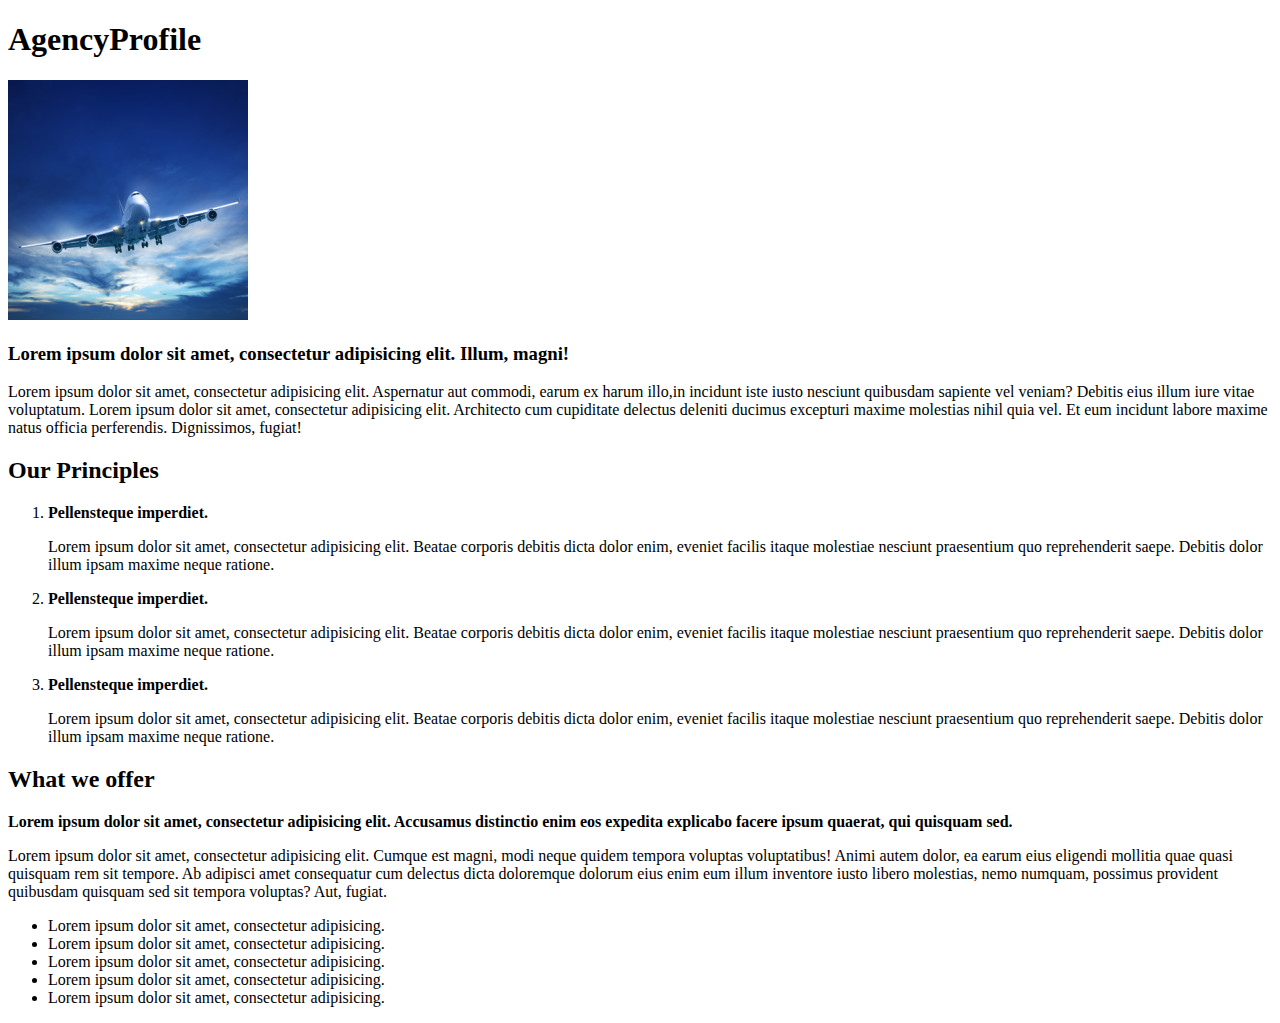
<file: html+css/module1/index.html>
<!doctype html>
<html lang="en">
<head>
    <meta charset="UTF-8">
    <meta name="viewport"
          content="width=device-width, user-scalable=no, initial-scale=1.0, maximum-scale=1.0, minimum-scale=1.0">
    <meta http-equiv="X-UA-Compatible" content="ie=edge">
    <title>Dz</title>
</head>
<body>
<h1>AgencyProfile</h1>
<img src="img/air.jpg" alt="plane">
<h3>Lorem ipsum dolor sit amet, consectetur adipisicing elit. Illum, magni!</h3>
<p>Lorem ipsum dolor sit amet, consectetur adipisicing elit. Aspernatur aut commodi, earum ex harum illo,in incidunt iste iusto nesciunt quibusdam sapiente vel veniam? Debitis eius illum iure vitae voluptatum. Lorem ipsum dolor sit amet, consectetur adipisicing elit. Architecto cum cupiditate delectus deleniti ducimus excepturi maxime molestias nihil quia vel. Et eum incidunt labore maxime natus officia perferendis. Dignissimos, fugiat!</p>
<h2>Our Principles</h2>
<ol>
    <li><b>Pellensteque imperdiet.</b><p>Lorem ipsum dolor sit amet, consectetur adipisicing elit. Beatae corporis debitis dicta dolor enim, eveniet facilis itaque molestiae nesciunt praesentium quo reprehenderit saepe. Debitis dolor illum ipsam maxime neque ratione.</p></li>
    <li><b>Pellensteque imperdiet.</b><p>Lorem ipsum dolor sit amet, consectetur adipisicing elit. Beatae corporis debitis dicta dolor enim, eveniet facilis itaque molestiae nesciunt praesentium quo reprehenderit saepe. Debitis dolor illum ipsam maxime neque ratione.</p></li>
    <li><b>Pellensteque imperdiet.</b><p>Lorem ipsum dolor sit amet, consectetur adipisicing elit. Beatae corporis debitis dicta dolor enim, eveniet facilis itaque molestiae nesciunt praesentium quo reprehenderit saepe. Debitis dolor illum ipsam maxime neque ratione.</p></li>
</ol>
<h2>What we offer</h2>
<p><b>Lorem ipsum dolor sit amet, consectetur adipisicing elit. Accusamus distinctio enim eos expedita explicabo facere ipsum quaerat, qui quisquam sed.</b></p>
<p>Lorem ipsum dolor sit amet, consectetur adipisicing elit. Cumque est magni, modi neque quidem tempora voluptas voluptatibus! Animi autem dolor, ea earum eius eligendi mollitia quae quasi quisquam rem sit tempore. Ab adipisci amet consequatur cum delectus dicta doloremque dolorum eius enim eum illum inventore iusto libero molestias, nemo numquam, possimus provident quibusdam quisquam sed sit tempora voluptas? Aut, fugiat.</p>
<ul>
    <li>Lorem ipsum dolor sit amet, consectetur adipisicing.</li>
    <li>Lorem ipsum dolor sit amet, consectetur adipisicing.</li>
    <li>Lorem ipsum dolor sit amet, consectetur adipisicing.</li>
    <li>Lorem ipsum dolor sit amet, consectetur adipisicing.</li>
    <li>Lorem ipsum dolor sit amet, consectetur adipisicing.</li>
</ul>

</body>
</html>
</file>
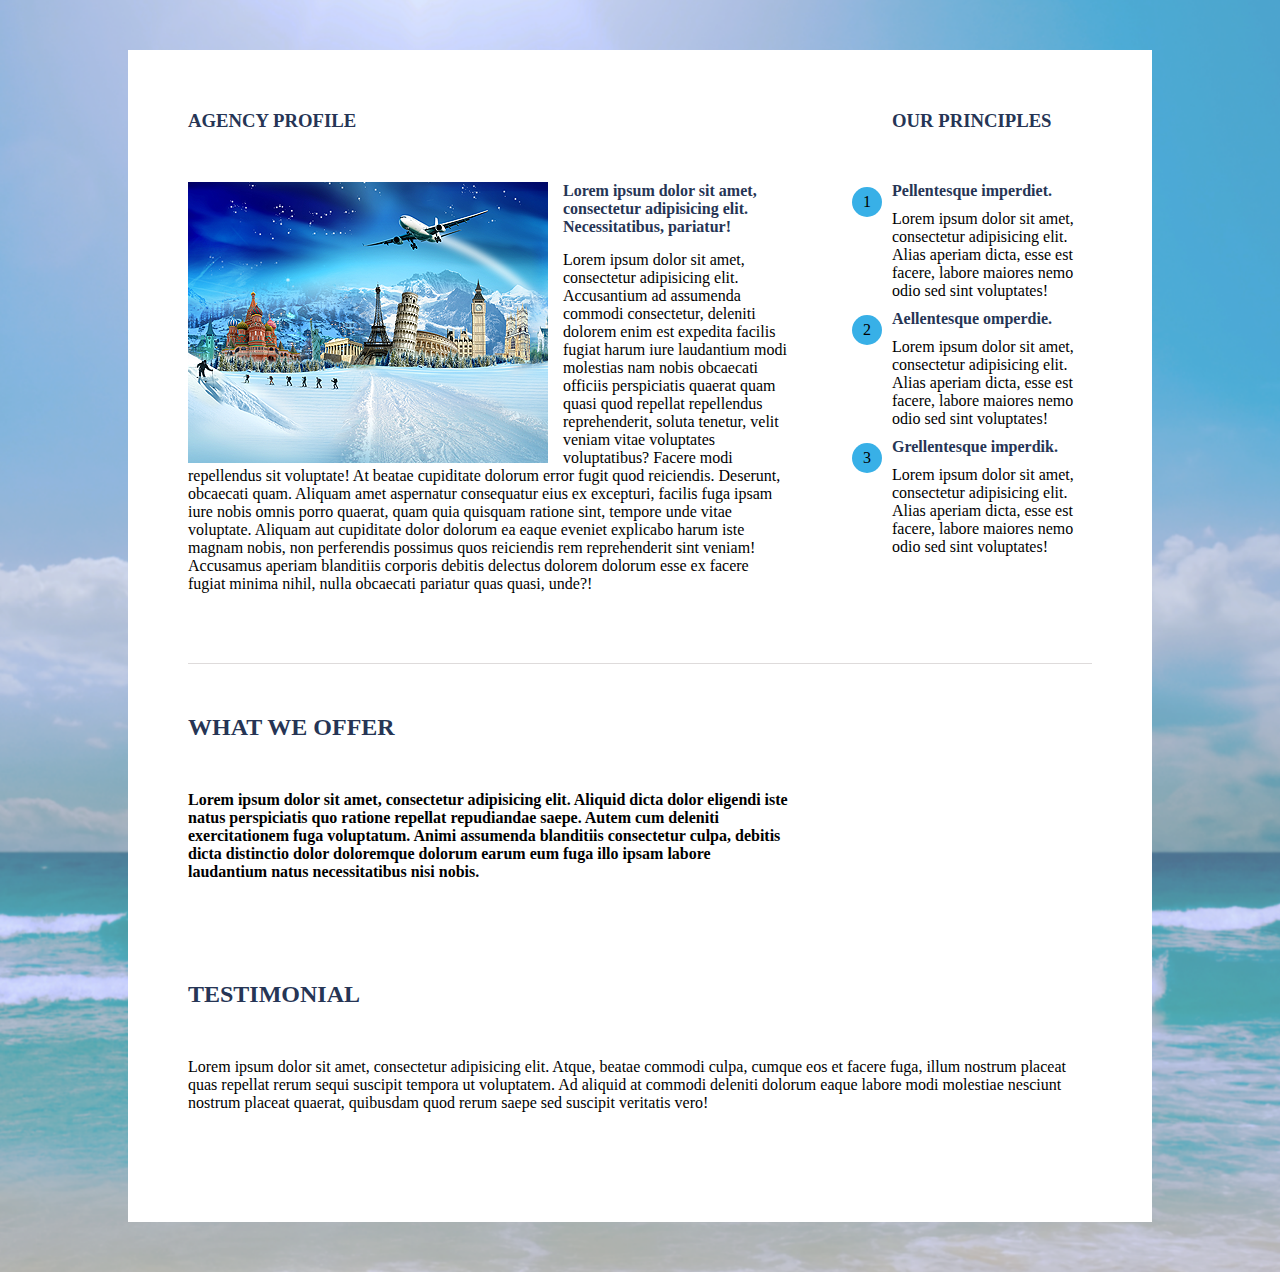
<file: html+css/module4/index.html>
<!doctype html>
<html lang="en">
<head>
    <meta charset="UTF-8">

    <link rel="stylesheet" href="css/style.css">
    <meta name="viewport"
          content="width=device-width, user-scalable=no, initial-scale=1.0, maximum-scale=1.0, minimum-scale=1.0">
    <meta http-equiv="X-UA-Compatible" content="ie=edge">
    <title>Document</title>
</head>
<body>
    <div class="wrapper">
        <div class="main">
            <div class="main-1 clearfix">

                <div class="main-left">
                    <h3 class="main-h2  ">agency profile</h3>
                    <img class="main-img" src="img/l2.png" alt="picture">
                <h4 class="main-h4">Lorem ipsum dolor sit amet, consectetur adipisicing elit. Necessitatibus, pariatur!</h4>
                <p>Lorem ipsum dolor sit amet, consectetur adipisicing elit. Accusantium ad assumenda commodi consectetur, deleniti dolorem enim est expedita facilis fugiat harum iure laudantium modi molestias nam nobis obcaecati officiis perspiciatis quaerat quam quasi quod repellat repellendus reprehenderit, soluta tenetur, velit veniam vitae voluptates voluptatibus? Facere modi repellendus sit voluptate! At beatae cupiditate dolorum error fugit quod reiciendis. Deserunt, obcaecati quam. Aliquam amet aspernatur consequatur eius ex excepturi, facilis fuga ipsam iure nobis omnis porro quaerat, quam quia quisquam ratione sint, tempore unde vitae voluptate. Aliquam aut cupiditate dolor dolorum ea eaque eveniet explicabo harum iste magnam nobis, non perferendis possimus quos reiciendis rem reprehenderit sint veniam! Accusamus aperiam blanditiis corporis debitis delectus dolorem dolorum esse ex facere fugiat minima nihil, nulla obcaecati pariatur quas quasi, unde?!</p>
                </div>
                <div class="sidebar">
                    <h3  class=" main-h2">our principles</h3>



                        <ul class="side-ul">
                            <li class="side-li">
                                <h4 class="side-h4" >Pellentesque imperdiet.</h4>
                                <p class="side-p">Lorem ipsum dolor sit amet, consectetur adipisicing elit. Alias aperiam dicta, esse est facere, labore maiores nemo odio sed sint voluptates!</p>
                            </li>

                            <li class="side-li">
                                <h4 class="side-h4">Aellentesque omperdie.</h4>
                                <p class="side-p">Lorem ipsum dolor sit amet, consectetur adipisicing elit. Alias aperiam dicta, esse est facere, labore maiores nemo odio sed sint voluptates!</p>
                            </li>
                            <li class="side-li">
                                <h4 class="side-h4">Grellentesque imperdik.</h4>
                                <p class="side-p">Lorem ipsum dolor sit amet, consectetur adipisicing elit. Alias aperiam dicta, esse est facere, labore maiores nemo odio sed sint voluptates!</p>
                            </li>
                        </ul>

                </div>

            </div>
            <div class="foot-block">
                <div class="foot-block-1">
                    <h2 class="foot-h2">what we offer</h2>
                    <h4>Lorem ipsum dolor sit amet, consectetur adipisicing elit. Aliquid dicta dolor eligendi iste natus perspiciatis quo ratione repellat repudiandae saepe. Autem cum deleniti exercitationem fuga voluptatum. Animi assumenda blanditiis consectetur culpa, debitis dicta distinctio dolor doloremque dolorum earum eum fuga illo ipsam labore laudantium natus necessitatibus nisi nobis.</h4>
                </div>
                <div class="foot-block-side">
                    <h2 class="foot-h2">testimonial</h2>
                    <p>Lorem ipsum dolor sit amet, consectetur adipisicing elit. Atque, beatae commodi culpa, cumque eos et facere fuga, illum nostrum placeat quas repellat rerum sequi suscipit tempora ut voluptatem. Ad aliquid at commodi deleniti dolorum eaque labore modi molestiae nesciunt nostrum placeat quaerat, quibusdam quod rerum saepe sed suscipit veritatis vero!</p>
                </div>
            </div>
        </div>


    </div>
    
</body>
</html>
</file>
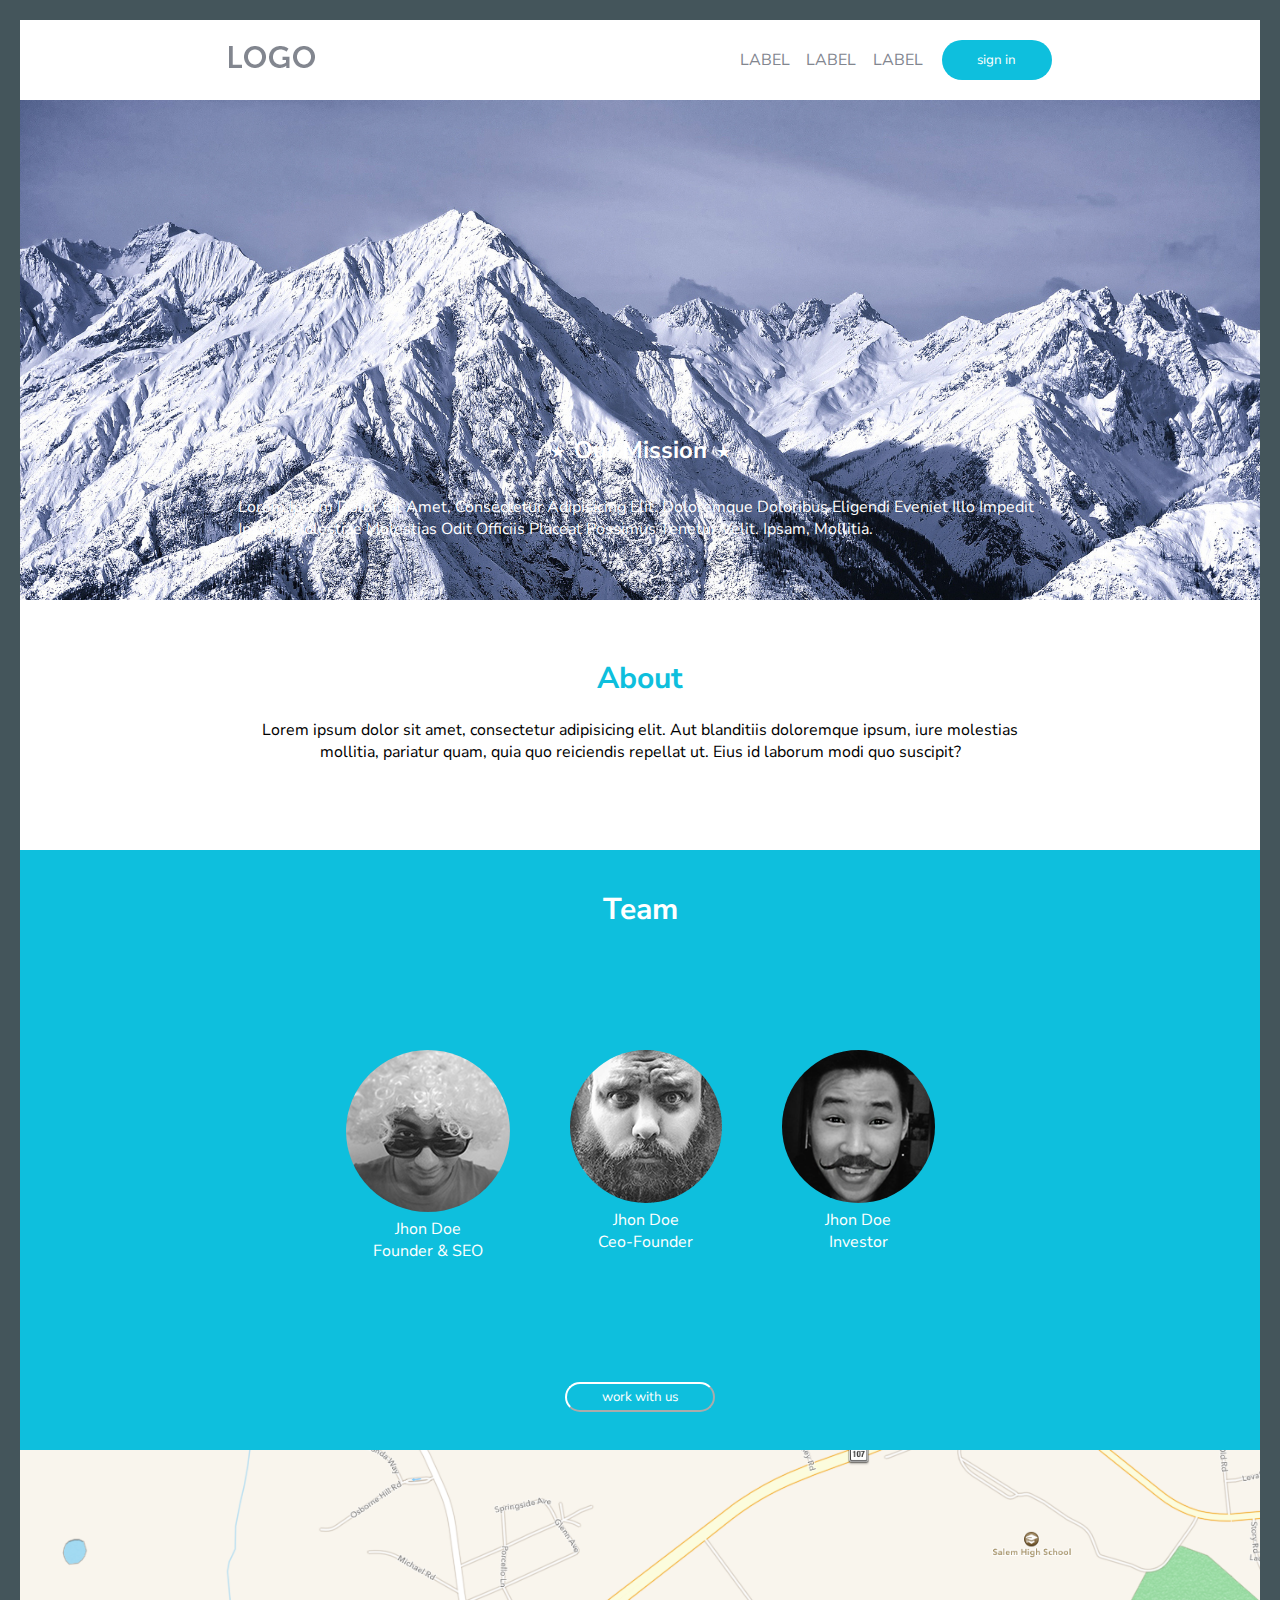
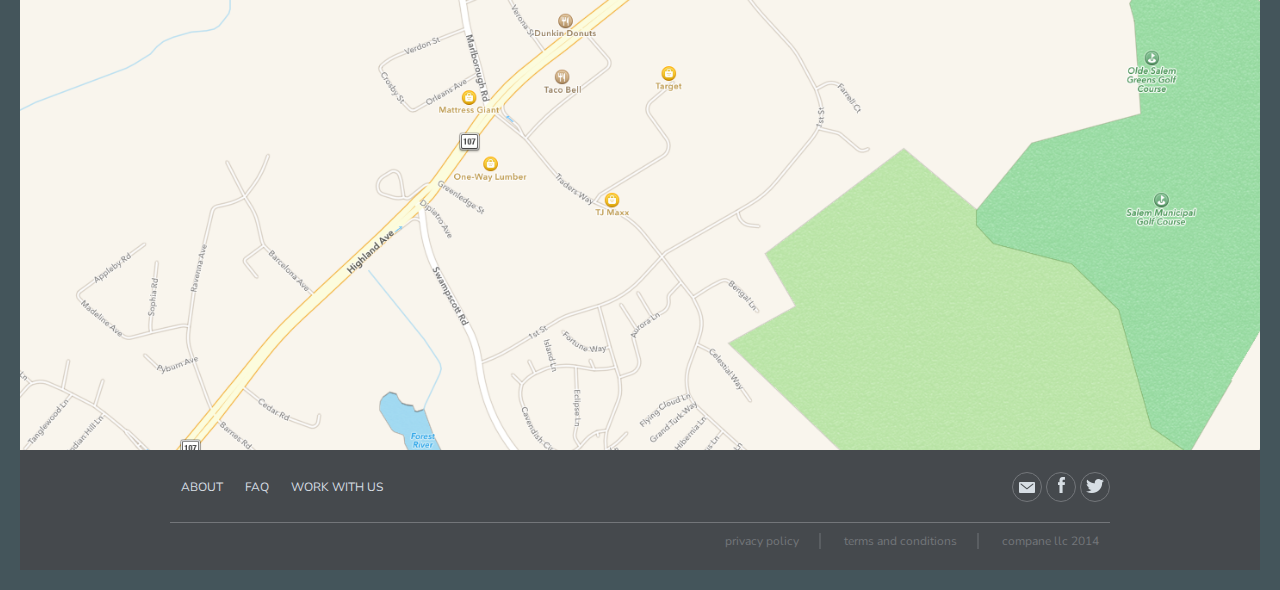
<file: html+css/module6/index.html>
<!doctype html>
<html lang="en">
<head>
    <meta charset="UTF-8">
    <link href="https://fonts.googleapis.com/css?family=Nunito+Sans" rel="stylesheet">
    <link rel="stylesheet" href="css/style.css">
    <meta name="viewport"
          content="width=device-width, user-scalable=no, initial-scale=1.0, maximum-scale=1.0, minimum-scale=1.0">
    <meta http-equiv="X-UA-Compatible" content="ie=edge">
    <title>Document</title>
</head>
<body>
<div class="wrapper">
    <div class="header">
    <a class="logo-a" href="#"><img src="img/LOGO@1X.png" alt=""></a>
    <div class="test">
    <ul class="header-ul">
        <li class="logo-li">label</li>
        <li class="logo-li">label</li>
        <li class="logo-li">label</li>
    </ul>
        <button class="header-sign">sign in</button>
    </div>
</div>
    <div class="main-1 flx">
        <h2 class="main1-h2">our mission</h2>
        <p class="main1-p">Lorem ipsum dolor sit amet, consectetur adipisicing elit. Doloremque doloribus eligendi eveniet illo impedit ipsum, molestiae molestias odit officiis placeat possimus tenetur velit. Ipsam, mollitia.</p>
    </div>
    <div class="main2 flx">
        <h2 class="main2-h2">about</h2>
        <p class="main2-p">Lorem ipsum dolor sit amet, consectetur adipisicing elit. Aut blanditiis doloremque ipsum, iure molestias mollitia, pariatur quam, quia quo reiciendis repellat ut. Eius id laborum modi quo suscipit?</p>
    </div>
    <div class="main3 flx">
        <h2 class="main3-h3 flx">team</h2>
        <div class="main3-picture">
            <div class="main3-p">
                <img src="img/p1.png" alt="" class="main-picture main3-1-picture">
                    <p>jhon doe</p>
                    <p>founder & <span class="text-up">seo</span></p>

            </div>
            <div class="main3-p">
                <img src="img/p2.png" alt="" class="main-picture main3-2-picture">
                    <p>jhon doe</p>
                    <p>ceo-founder</p>
            </div>
            <div class="main3-p">
                <img src="img/p3.png" alt="" class="main-picture main3-3-picture">
                    <p>jhon doe</p>
                    <p>investor</p>
            </div>
        </div>
        <button class="main3-work">work with us</button>

    </div>
    <div class="main4"></div>
    <div class="footer">
        <div class="footer-contain">
            <div class="footer-top">
                <div class="footer-left">
                    <ul class="footer-ul">
                        <li class="footer-li">about</li>
                        <li class="footer-li text-up">faq</li>
                        <li class="footer-li">work with us</li>
                    </ul>
                </div>
                <div class="footer-right">
                    <a class="footer-a" href="#"><img src="img/mail.png" alt=""></a>
                    <a class="footer-a" href="#"><img src="img/face.png" alt=""></a>
                    <a class="footer-a" href="#"><img src="img/twit.png" alt=""></a>
                </div>

            </div>
            <div class="footer-bot">
                <ul class="footer-bot-ul">
                    <li class="footer-bot-li li">privacy policy</li>
                    <li class="footer-bot-li li">terms and conditions</li>
                    <li class="footer-bot-li">compane llc 2014</li>
                </ul>
            </div>
        </div>
    </div>


</div>
</body>
</html>
</file>
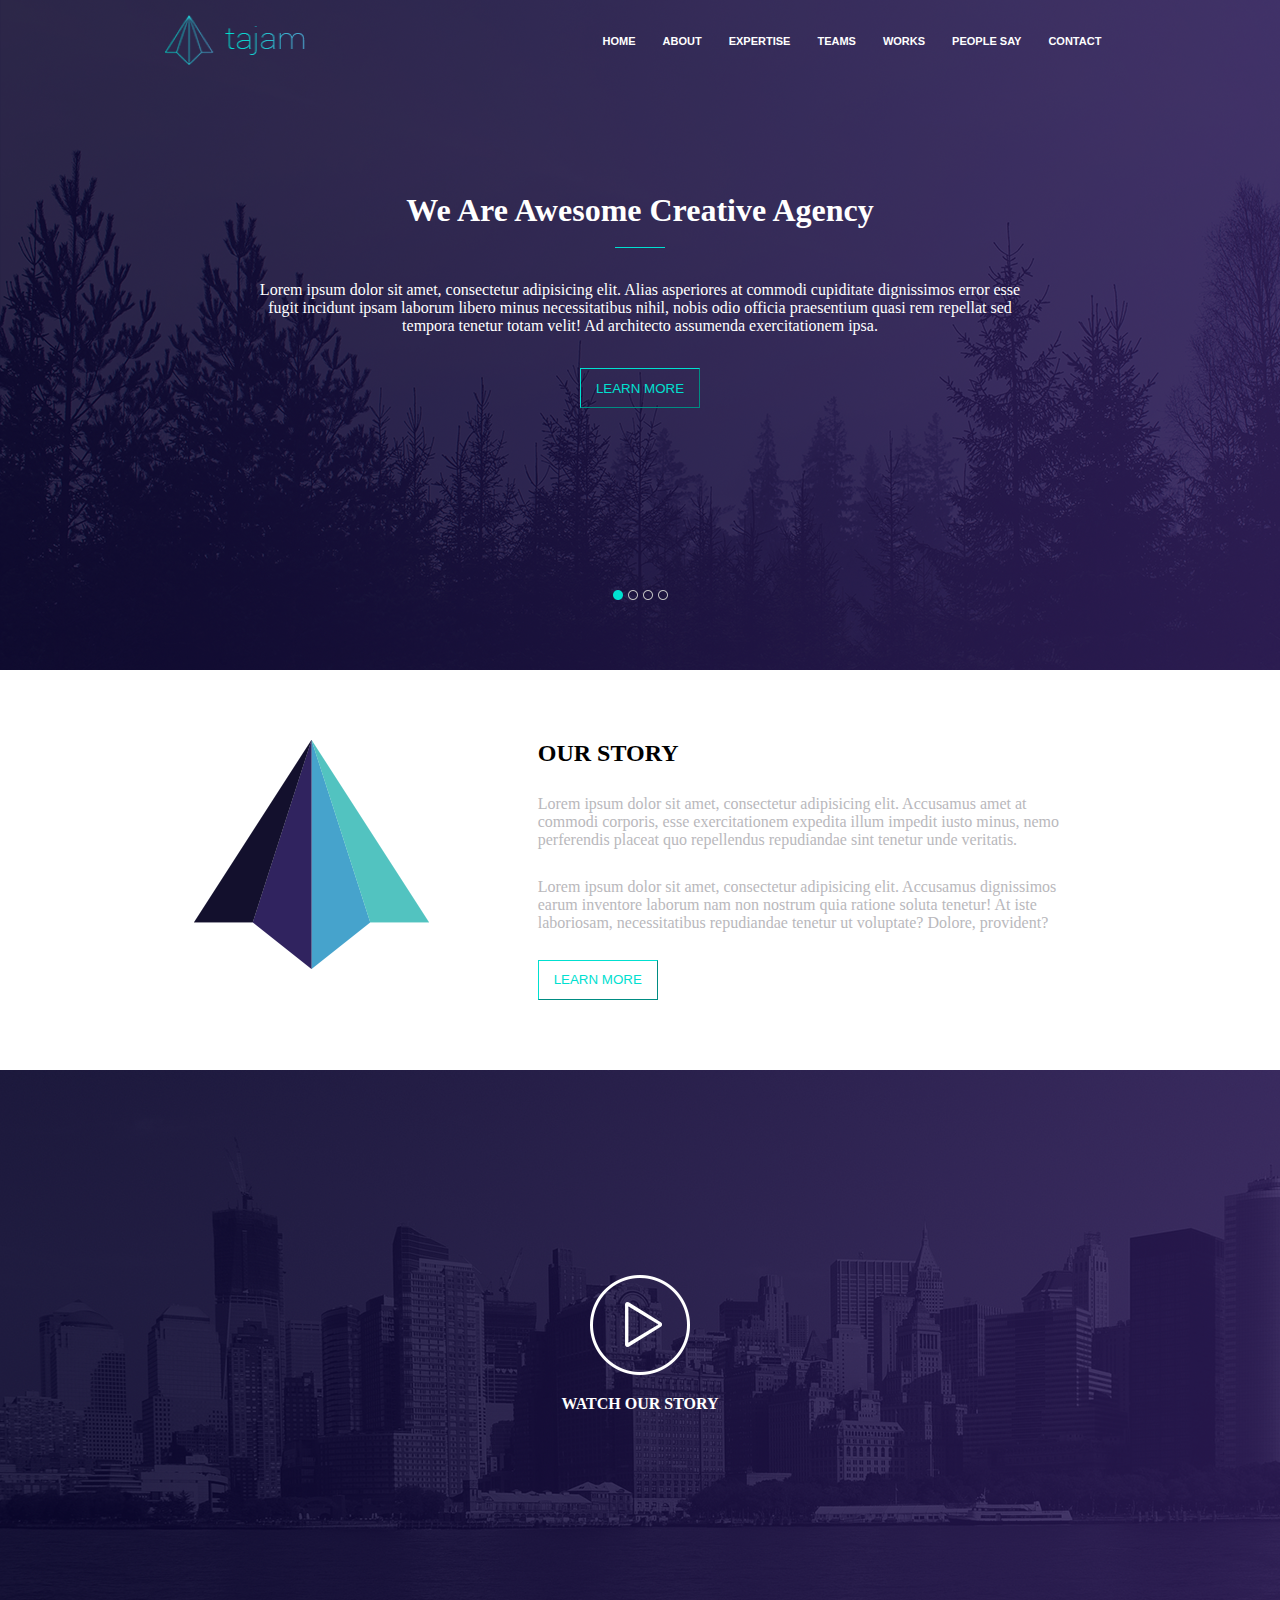
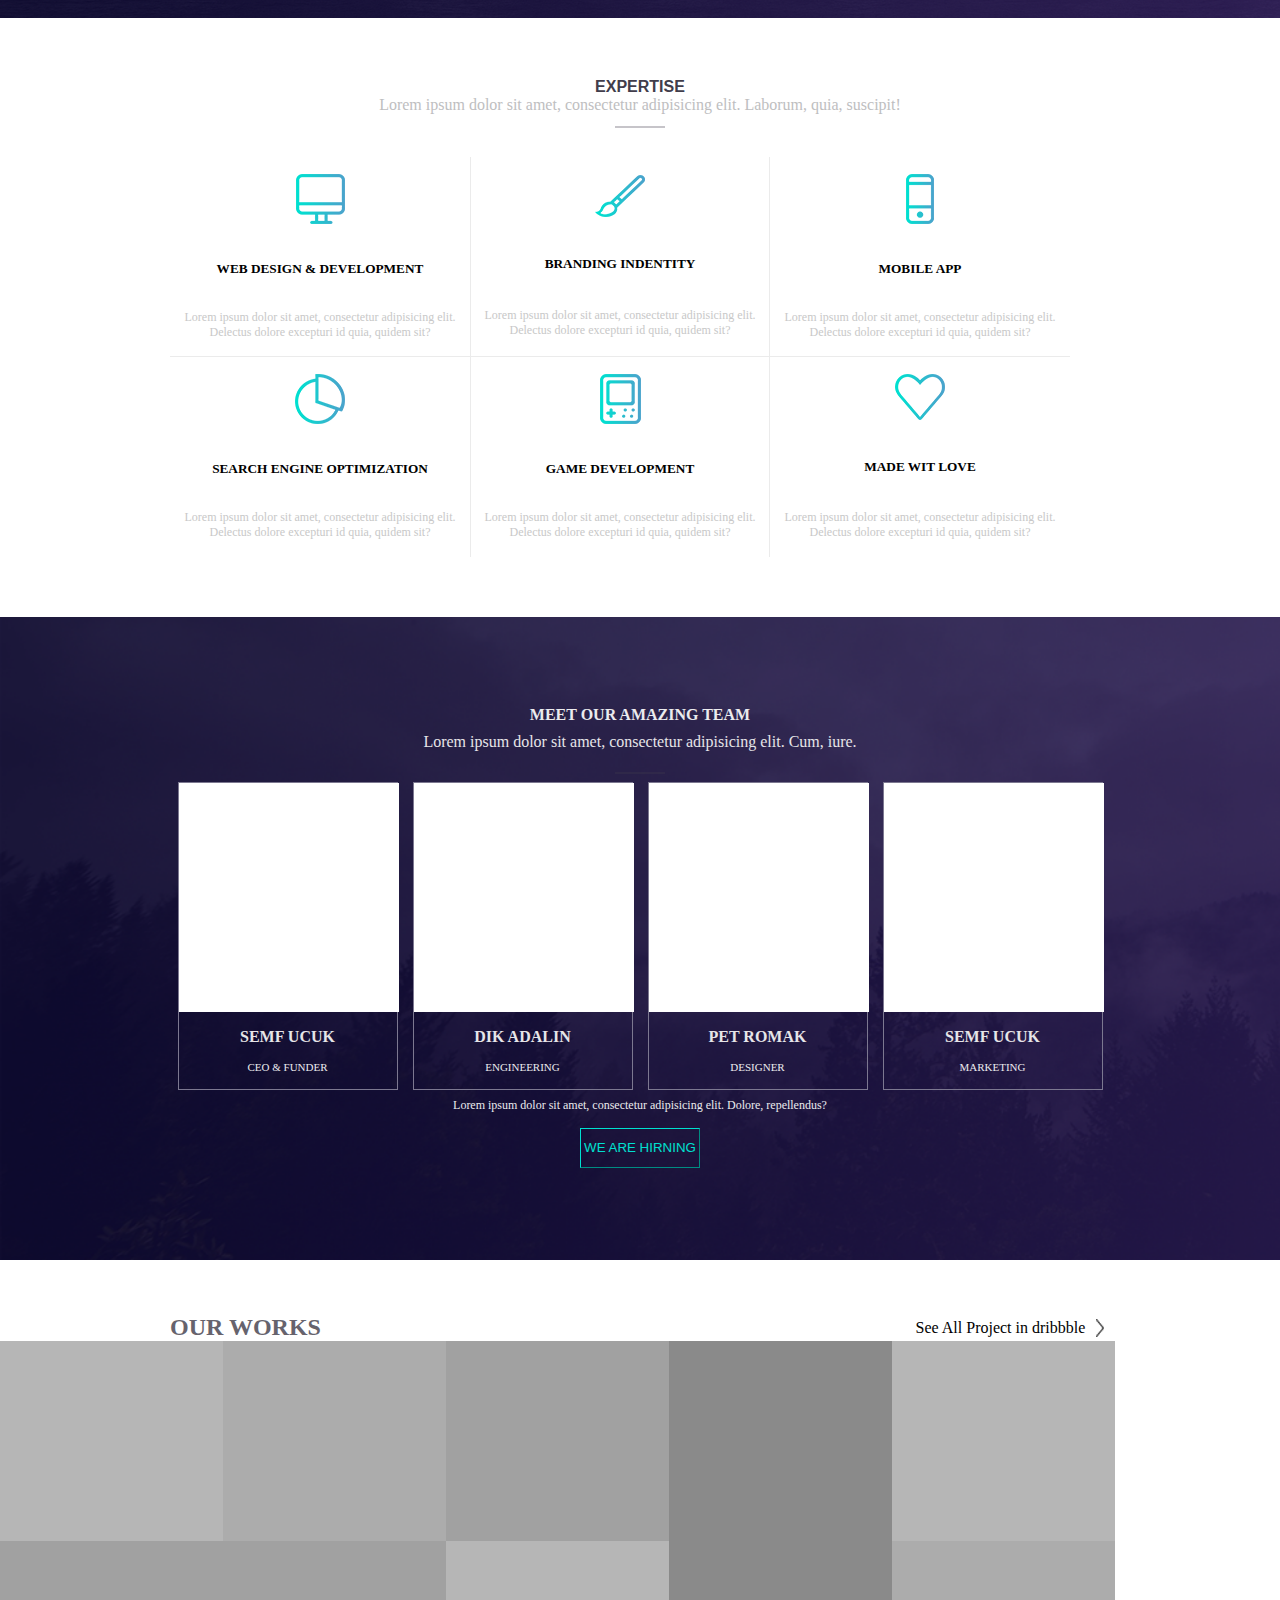
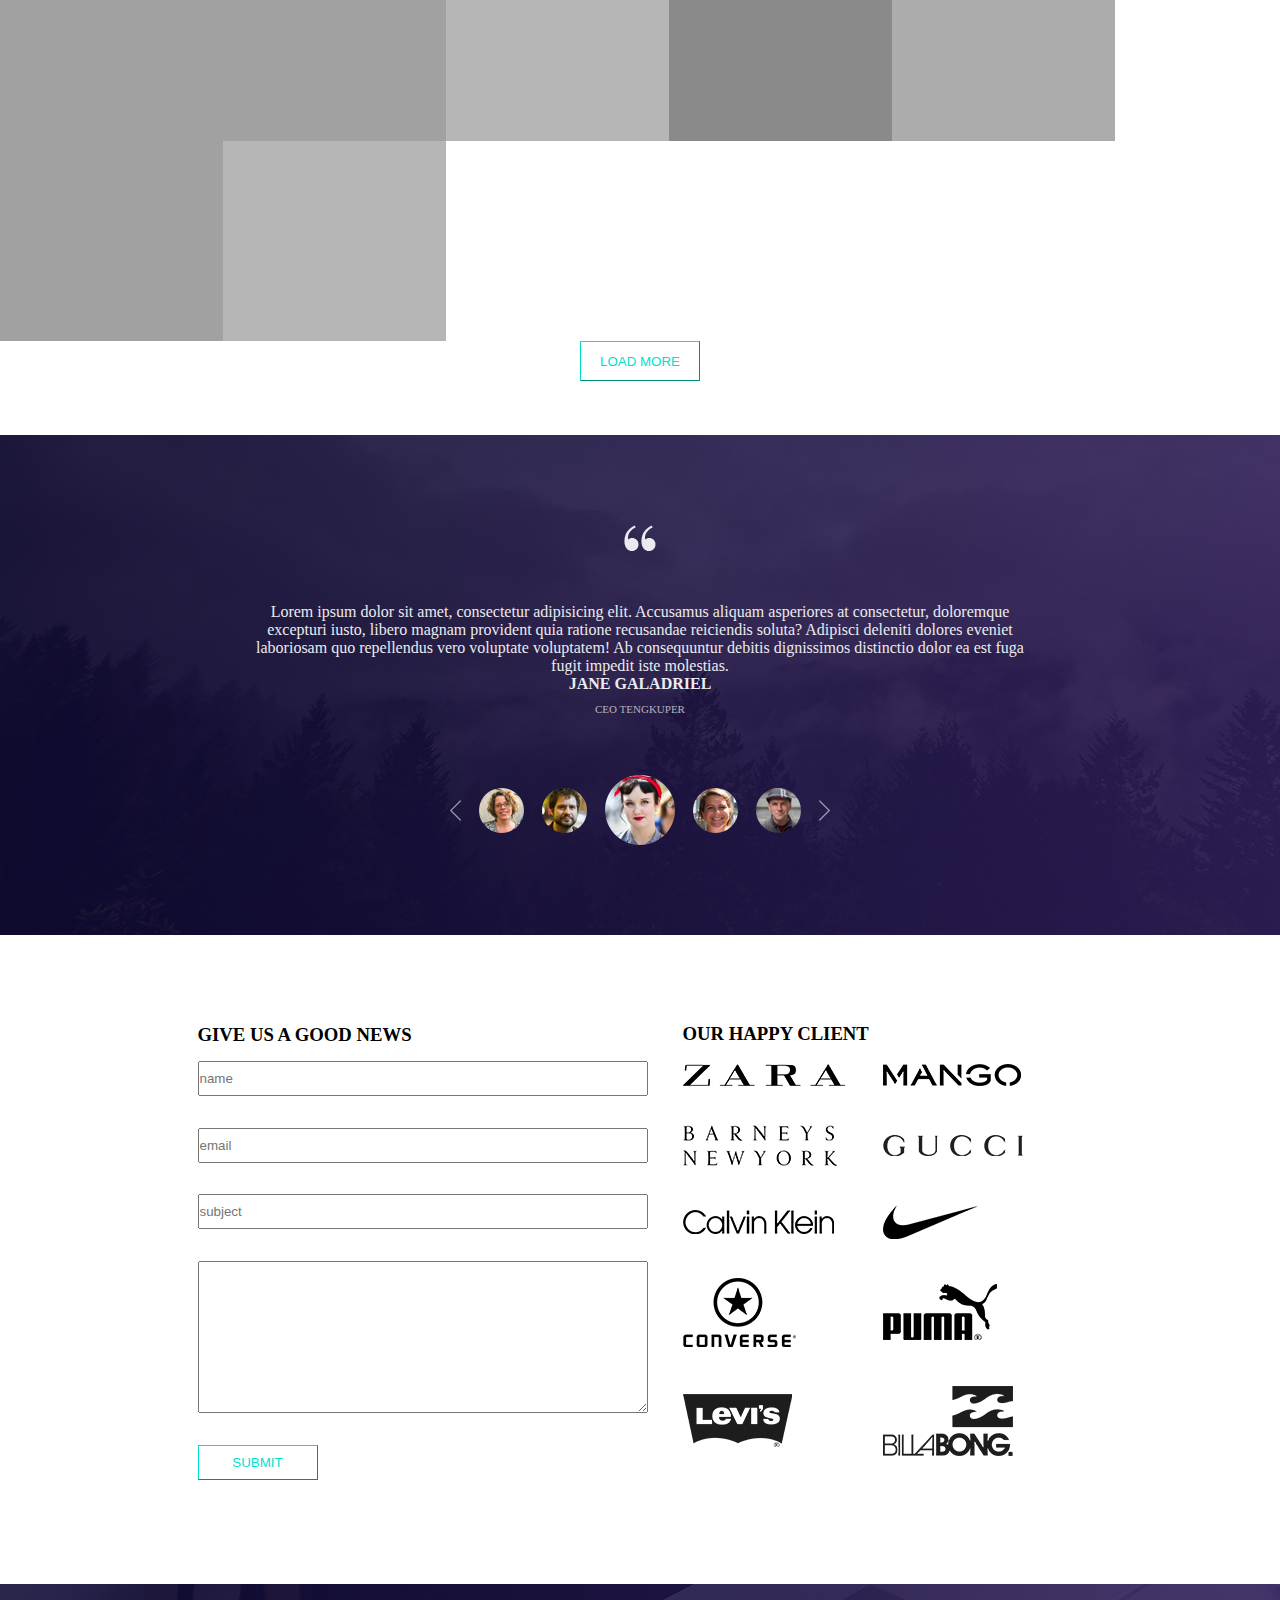
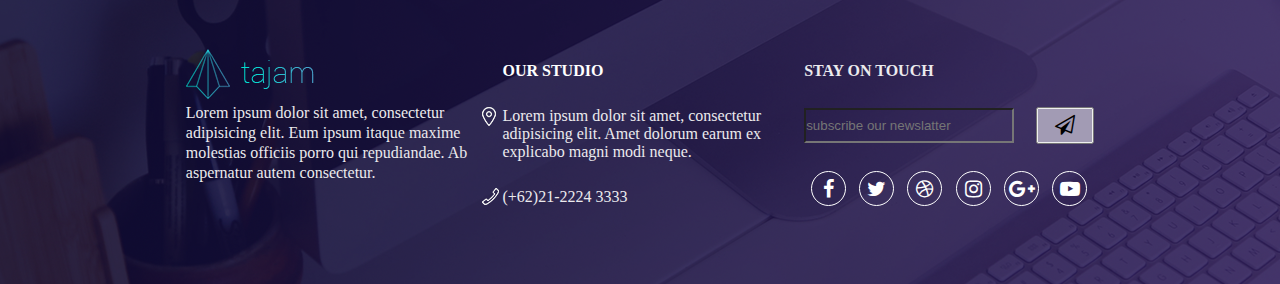
<file: html+css/module7/index.html>
<!doctype html>
<html lang="en">
<head>
    <meta charset="UTF-8">
    <link href="https://maxcdn.bootstrapcdn.com/font-awesome/4.7.0/css/font-awesome.min.css" rel="stylesheet">
    <link rel="stylesheet" href="css/style.css">
    <meta name="viewport"
          content="width=device-width, user-scalable=no, initial-scale=1.0, maximum-scale=1.0, minimum-scale=1.0">
    <meta http-equiv="X-UA-Compatible" content="ie=edge">
    <title>Document</title>
</head>
<body>
<div class="wrapper">
    <div class="header">
        <div class="nav-top"><a href="#" class="logo"><img src="img/Logo.png" alt="logo" class="logo-p"></a>
            <div>
                <ul class="header-nav">
                    <li><a href="#">home</a></li>
                    <li><a href="#">about</a></li>
                    <li><a href="#">expertise</a></li>
                    <li><a href="#">teams</a></li>
                    <li><a href="#">works</a></li>
                    <li><a href="#">people say</a></li>
                    <li><a href="#">contact</a></li>
                </ul>
            </div>
        </div>
        <div class="header-main">
            <h1 class="first-letter header-h1">we are awesome creative agency</h1>
            <img src="img/Separator.png" alt="">
            <p>Lorem ipsum dolor sit amet, consectetur adipisicing elit. Alias asperiores at commodi cupiditate dignissimos error esse fugit incidunt ipsam laborum libero minus necessitatibus nihil, nobis odio officia praesentium quasi rem repellat sed tempora tenetur totam velit! Ad architecto assumenda exercitationem ipsa.</p>
            <button class="learn-more">learn more</button>
        </div>
        <img class="dott" src="img/Dotnav.png" alt="">
    </div>
    <div class="block2">
        <div class="block2-wrapper">
            <a href="#"><img src="img/logo-big.png" alt=""></a>
            <div class="block2-text">
                <h2>our story</h2>
                <p>Lorem ipsum dolor sit amet, consectetur adipisicing elit. Accusamus amet at commodi corporis, esse exercitationem expedita illum impedit iusto minus, nemo perferendis placeat quo repellendus repudiandae sint tenetur unde veritatis.</p>
                <p>Lorem ipsum dolor sit amet, consectetur adipisicing elit. Accusamus dignissimos earum inventore laborum nam non nostrum quia ratione soluta tenetur! At iste laboriosam, necessitatibus repudiandae tenetur ut voluptate? Dolore, provident?</p>
                <button class="learn-more">learn more</button>
            </div>
        </div>
    </div>
    <div class="block3">
        <img src="img/PlayIcon.png" alt="playicon">
        <h4>watch our story</h4>

    </div>
    <div class="block4">
        <div class="block4-4">
        <h4>expertise</h4>
        <p>Lorem ipsum dolor sit amet, consectetur adipisicing elit. Laborum, quia, suscipit!</p>
        <div><img src="img/Separator4.png" alt=""></div>
        </div>
            <div class="block4-main">
            <ul class="block4-ul">
                    <li><div><img src="img/monitor.png" alt=""></div>
                        <h5>web design & development</h5>
                        <p>Lorem ipsum dolor sit amet, consectetur adipisicing elit. Delectus dolore excepturi id quia, quidem sit?</p>
                    </li>
                    <li>
                        <div><img src="img/pancile.png" alt=""></div>
                        <h5>branding indentity</h5>
                        <p>Lorem ipsum dolor sit amet, consectetur adipisicing elit. Delectus dolore excepturi id quia, quidem sit?</p>
                    </li>
                <li>
                    <div><img src="img/mobile.png" alt=""></div>
                    <h5>mobile app</h5>
                    <p>Lorem ipsum dolor sit amet, consectetur adipisicing elit. Delectus dolore excepturi id quia, quidem sit?</p>
                </li>
                <li>
                    <div><img src="img/circle.png" alt=""></div>
                    <h5>search engine optimization</h5>
                    <p>Lorem ipsum dolor sit amet, consectetur adipisicing elit. Delectus dolore excepturi id quia, quidem sit?</p>
                </li>
                <li>
                    <div><img src="img/gamedevelop.png" alt=""></div>
                    <h5>game development</h5>
                    <p>Lorem ipsum dolor sit amet, consectetur adipisicing elit. Delectus dolore excepturi id quia, quidem sit?</p>
                </li>
                <li>
                    <div><img src="img/heart.png" alt=""></div>
                    <h5>made wit love</h5>
                    <p>Lorem ipsum dolor sit amet, consectetur adipisicing elit. Delectus dolore excepturi id quia, quidem sit?</p>
                </li>
            </ul>
        </div>
    </div>
    <div class="block5">
        <div class="block5-head">
            <h4>meet our amazing team</h4>
            <p>Lorem ipsum dolor sit amet, consectetur adipisicing elit. Cum, iure.</p>
            <div><img src="img/Separator4.png" alt=""></div>
        </div>
        <div class="block5-main">
            <div class="block5-main-foto">
                <img src="img/photo.png" alt="photo">
                <h4>semf ucuk</h4>
                <p>ceo & funder</p>
            </div>
            <div class="block5-main-foto">
                <img src="img/photo.png" alt="photo">
                <h4>dik adalin</h4>
                <p>engineering</p>
            </div>
            <div class="block5-main-foto">
                <img src="img/photo.png" alt="photo">
                <h4>pet romak</h4>
                <p>designer</p>
            </div>
            <div class="block5-main-foto">
                <img src="img/photo.png" alt="photo">
                <h4>semf ucuk</h4>
                <p>marketing</p>
            </div>
        </div>
        <div class="block5-foot">
            <p>Lorem ipsum dolor sit amet, consectetur adipisicing elit. Dolore, repellendus?</p>
            <button class="learn-more">we are hirning</button>
        </div>
    </div>
    <div class="block6">
        <div class="block6-left">
                <h2>our works</h2>
            <div class="block6-right">
                <p class="block6-test"><span class="block6-text">see all project</span> in dribbble</p>
                <img src="img/arrow.png" alt="">
            </div>
        </div>
        <div>
            <ul class="block6-ul">
                <li class="block6-li-1"></li>
                <li class="block6-li-2"></li>
                <li class="block6-li-3"></li>
                <li class="block6-li-4"></li>
                <li class="block6-li-1"></li>
                <li class="block6-li-3"></li>
                <li class="block6-li-3"></li>
                <li class="block6-li-4 li-8"></li>
                <li class="block6-li-1 li-9"></li>
                <li class="block6-li-2 li-10"></li>
                <li class="block6-li-3 li-11"></li>
                <li class="block6-li-1 li-12"></li>
            </ul>
        </div>
        <button class="learn-more">load more</button>
    </div>
    <div class="block7">
        <div class="block7-top">
            <div><img src="img/topg.png" alt=""></div>
            <p>Lorem ipsum dolor sit amet, consectetur adipisicing elit. Accusamus aliquam asperiores at consectetur, doloremque excepturi iusto, libero magnam provident quia ratione recusandae reiciendis soluta? Adipisci deleniti dolores eveniet laboriosam quo repellendus vero voluptate voluptatem! Ab consequuntur debitis dignissimos distinctio dolor ea est fuga fugit impedit iste molestias.</p>
        </div>
        <div class="block7-bot">
            <h4>jane galadriel</h4>
            <p class="block7-p">ceo tengkuper</p>
            <div class="block7-img">
                <img src="img/arrow-back.png" alt="">
                <img src="img/1.png" alt="">
                <img src="img/2.png" alt="">
                <img src="img/3.png" alt="">
                <img src="img/4.png" alt="">
                <img src="img/5.png" alt="">
                <img src="img/arrow-forward.png" alt="">
            </div>
        </div>
    </div>
    <div class="block8">
        <div class="block8-left">
            <h3>give us a good news</h3>
            <form class="display8-form" action="#">
                <input type="text" placeholder="name" name="name1" id="name">
                <input type="email" placeholder="email" name="name1" id="email">
                <input type="text" placeholder="subject" name="name1" id="subj">
                <textarea name="your massage" id="" cols="30" rows="10"></textarea>
                <input class="learn-more" type="submit" value = "Submit">
            </form>
        </div>
        <div class="block8-right">
           <h3>our happy client</h3>
            <ul>
                <li class="block8-logo-footer">
                    <a class="bg-Zara_Logo_svg" href="#"></a>
                </li>
                <li class="block8-logo-footer">
                    <a class="bg-Logo_of_Mango__new__svg" href="#"></a>
                </li>
                <li class="block8-logo-footer">
                    <a class="bg-1280px_Barneys_New_York_Logo_svg" href="#"></a>
                </li>
                <li class="block8-logo-footer">
                    <a href="#" class="bg-1280px_Gucci_Logo_svg"></a>
                </li>
                <li class="block8-logo-footer">
                    <a class="bg-Calvin_klein_logo_svg" href="#"></a>
                </li>
                <li class="block8-logo-footer">
                    <a class="bg-1280px_Logo_NIKE_svg" href="#"></a>
                </li>
                <li class="block8-logo-footer">
                    <a class="bg-Converse_logo_svg" href="#"></a>
                </li>
                <li class="block8-logo-footer">
                    <a class="bg-Puma_Logo_svg" href="#"></a>
                </li>
                <li class="block8-logo-footer">
                    <a class="bg-1280px_Levis_logo_svg" href="#"></a>
                </li>
                <li class="block8-logo-footer">
                    <a class="bg-Billabong_svg" href="#"></a>
                </li>
            </ul>
        </div>
    </div>
        <div class="block9">
            <div class="block9-main">
                <div class="block9-left" >
                    <a href="#"><img src="img/Logo.png" alt=""></a>
                    <p>Lorem ipsum dolor sit amet, consectetur adipisicing elit. Eum ipsum itaque maxime molestias officiis porro qui repudiandae. Ab aspernatur autem consectetur.</p>
                </div>
                <div class="block9-center">
                    <h4>our studio</h4>
                    <p class="block9-address">Lorem ipsum dolor sit amet, consectetur adipisicing elit. Amet dolorum earum ex explicabo magni modi neque.</p>
                    <p class="block9-phone">(+62)21-2224 3333</p>
                </div>
                <div class="block9-right">
                    <h4>stay on touch</h4>
                    <div class="block9-right-input">
                        <input class="block9-input" type="email" placeholder="subscribe our newslatter">
                    <button><i class="fa fa-paper-plane-o paper" aria-hidden="true"></i></button>
                    </div>
                <div class="social">
                    <i class="fa fa-facebook" aria-hidden="true"></i>
                    <i class="fa fa-twitter" aria-hidden="true"></i>
                    <i class="fa fa-dribbble" aria-hidden="true"></i>
                    <i class="fa fa-instagram" aria-hidden="true"></i>
                    <i class="fa fa-google-plus" aria-hidden="true"></i>
                    <i class="fa fa-youtube-play" aria-hidden="true"></i>
                </div>
                </div>
            </div>
        </div>


</div>

</body>
</html>
</file>
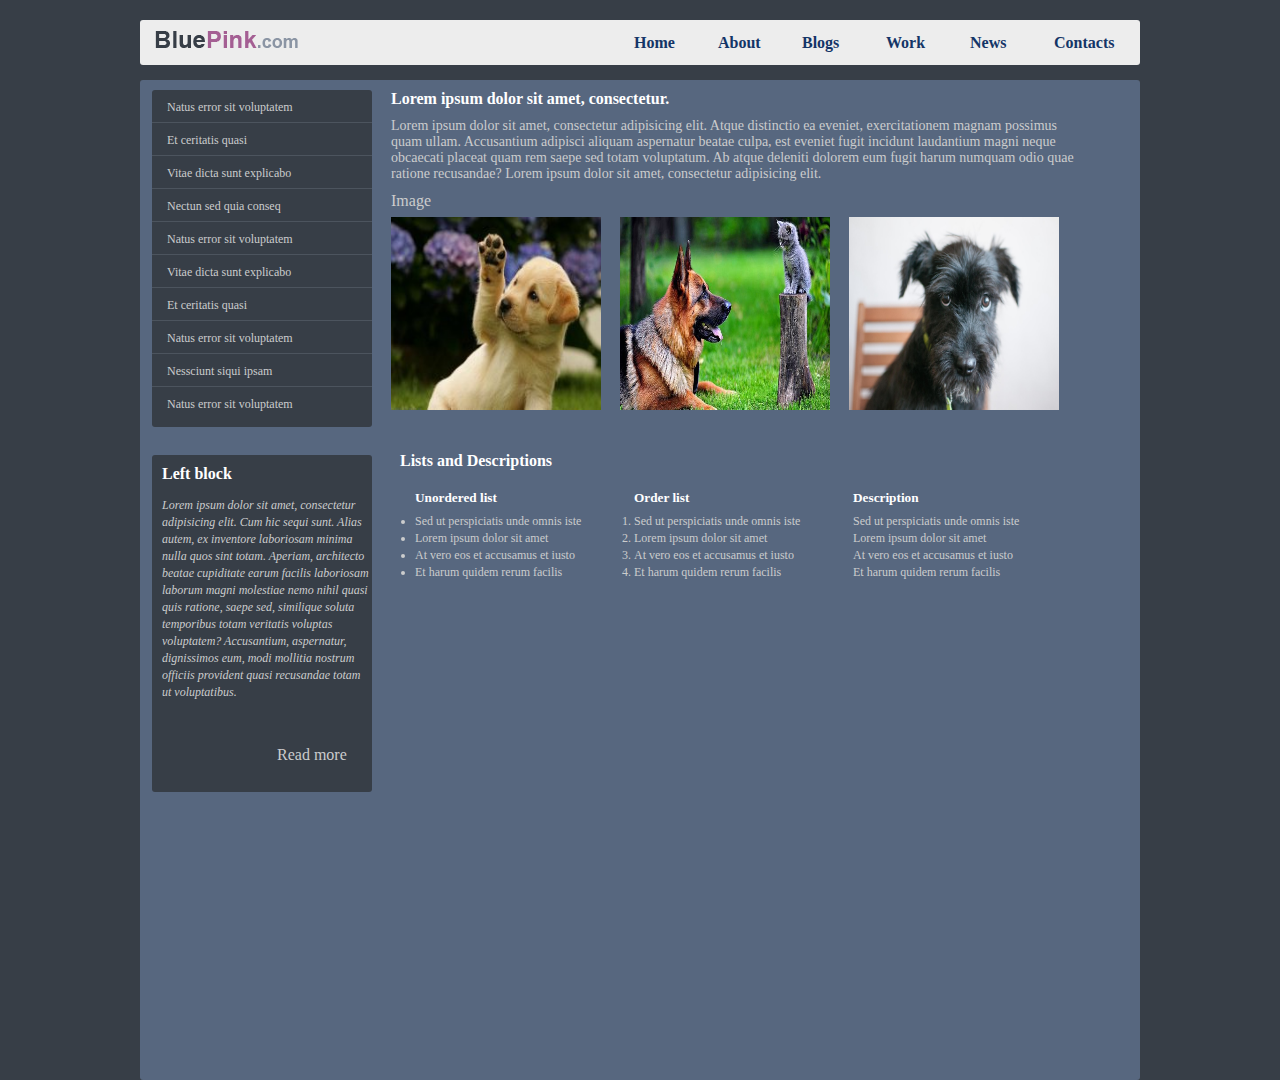
<file: html+css/task2/index.html>
<!doctype html>
<html lang="en">
<head>
    <meta charset="UTF-8">
    <link rel="stylesheet" href="css/style.css">
    <meta name="viewport"
          content="width=device-width, user-scalable=no, initial-scale=1.0, maximum-scale=1.0, minimum-scale=1.0">
    <meta http-equiv="X-UA-Compatible" content="ie=edge">
    <title>Document</title>
</head>
<body>
<div id="wrapper">
    <header>
        <div class="logo"><a class="logo-img" href="#"><img src="img/BluePink.png" alt=""></a></div>
        <div class="nav-top">
            <ul class="nav-top-ul">
                <li class="nav-top-li"><a class="home-hover color-blue" href="#">Home</a></li>
                <li class="nav-top-li"><a class="color-blue" href="#">About</a></li>
                <li class="nav-top-li"><a class="color-blue" href="#">Blogs</a></li>
                <li class="nav-top-li"><a class="color-blue" href="#">Work</a></li>
                <li class="nav-top-li"><a class="color-blue" href="#">News</a></li>
                <li class="nav-top-li"><a class="color-blue" href="#">Contacts</a></li>
            </ul>
        </div>
    </header>
    <div class="article">
        <div class="nav-left">
            <ul class="article-ul">
                <li class="nav-left-li"><a class="nav-left-a" href="">Natus error sit voluptatem</a></li>
                <li class="nav-left-li"><a class="nav-left-a" href="">Et ceritatis quasi</a></li>
                <li class="nav-left-li"><a class="nav-left-a" href="">Vitae dicta sunt explicabo</a></li>
                <li class="nav-left-li"><a class="nav-left-a" href="">Nectun sed quia conseq</a></li>
                <li class="nav-left-li"><a class="nav-left-a" href="">Natus error sit voluptatem</a></li>
                <li class="nav-left-li"><a class="nav-left-a" href="">Vitae dicta sunt explicabo</a></li>
                <li class="nav-left-li"><a class="nav-left-a" href="">Et ceritatis quasi</a></li>
                <li class="nav-left-li"><a class="nav-left-a" href="">Natus error sit voluptatem</a></li>
                <li class="nav-left-li"><a class="nav-left-a" href="">Nessciunt siqui ipsam</a></li>
                <li class="nav-left-li"><a class="nav-left-a" href="">Natus error sit voluptatem</a></li>
            </ul>
            <div class="nav-left-2">
                <h4 class="color-white">Left block</h4>
                <p class="nav-text-cursive">Lorem ipsum dolor sit amet, consectetur adipisicing elit. Cum hic sequi sunt. Alias autem, ex inventore laboriosam minima nulla quos sint totam. Aperiam, architecto beatae cupiditate earum facilis laboriosam laborum magni molestiae nemo nihil quasi quis ratione, saepe sed, similique soluta temporibus totam veritatis voluptas voluptatem? Accusantium, aspernatur, dignissimos eum, modi mollitia nostrum officiis provident quasi recusandae totam ut voluptatibus.</p>
                <a class="nav-left-read" href="#">Read more</a>
            </div>
        </div>
        <div class="top-text">
            <h4 class="color-white">Lorem ipsum dolor sit amet, consectetur.</h4>
            <p class="top-text-p">Lorem ipsum dolor sit amet, consectetur adipisicing elit. Atque distinctio ea eveniet, exercitationem magnam possimus quam ullam. Accusantium adipisci aliquam aspernatur beatae culpa, est eveniet fugit incidunt laudantium magni neque obcaecati placeat quam rem saepe sed totam voluptatum. Ab atque deleniti dolorem eum fugit harum numquam odio quae ratione recusandae? Lorem ipsum dolor sit amet, consectetur adipisicing elit. </p>
            <div>
                <p>Image</p>
                <img class="picture" src="img/p1.jpg" alt="pes1">
                <img class="picture" src="img/p2.jpeg" alt="pes2">
                <img class="picture" src="img/p3.jpg" alt="pes3">
            </div>
        </div>
            <div class="article-list">
                <h4 class="color-white">Lists and Descriptions</h4>
                <div class="block-inline block-title">
                <h5 class="color-white article-title">Unordered list</h5>
                <ul class="article-section-lists-uol block-inline">
                    <li>Sed ut perspiciatis unde omnis iste</li>
                    <li>Lorem ipsum dolor sit amet</li>
                    <li>At vero eos et accusamus et iusto</li>
                    <li>Et harum quidem rerum facilis</li>
                </ul>
                </div>
                <div class="block-inline block-title">
                <h5 class="color-white article-title">Order list</h5>
                <ol class="article-section-lists-uol block-inline">
                    <li>Sed ut perspiciatis unde omnis iste</li>
                    <li>Lorem ipsum dolor sit amet</li>
                    <li>At vero eos et accusamus et iusto</li>
                    <li>Et harum quidem rerum facilis</li>
                </ol>
                </div>
                <div class="block-inline block-title">
                    <h5 class="color-white article-title">Description</h5>
                    <ol class="article-section-lists-uol block-inline">
                        <li class="list-ol-none">Sed ut perspiciatis unde omnis iste</li>
                        <li class="list-ol-none">Lorem ipsum dolor sit amet</li>
                        <li class="list-ol-none">At vero eos et accusamus et iusto</li>
                        <li class="list-ol-none">Et harum quidem rerum facilis</li>
                    </ol>
                </div>
            </div>
            <div></div>
            <div></div>
            <div></div>
        </div>


</div>
</body>
</html>
</file>
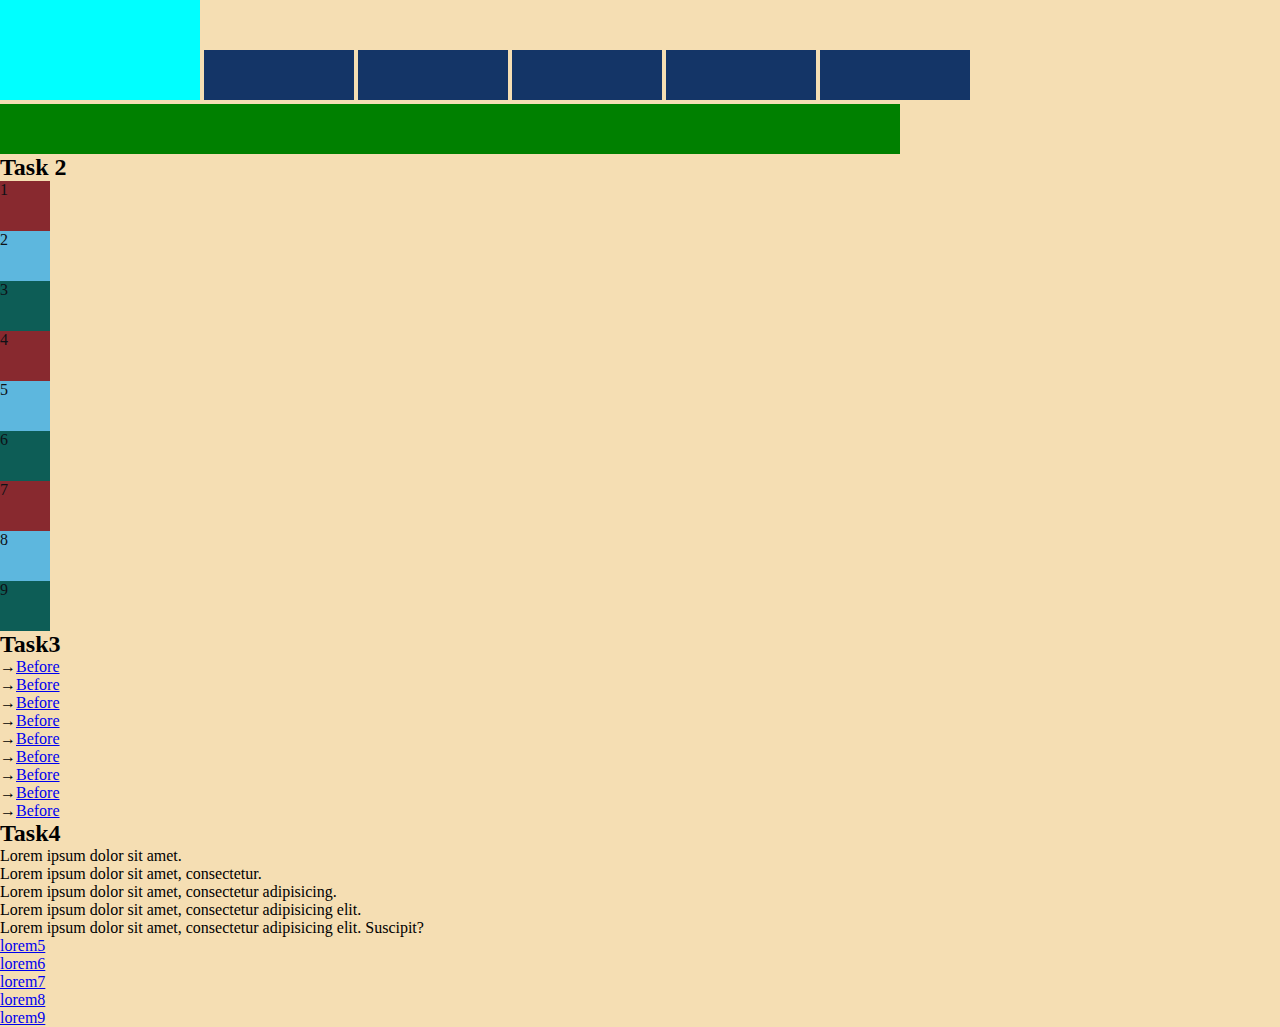
<file: html+css/task3_18.12/index.html>
<!doctype html>
<html lang="en">
<head>
    <meta charset="UTF-8">
    <link rel="stylesheet" href="css/style.css">
    <meta name="viewport"
          content="width=device-width, user-scalable=no, initial-scale=1.0, maximum-scale=1.0, minimum-scale=1.0">
    <meta http-equiv="X-UA-Compatible" content="ie=edge">
    <title>Document</title>
</head>
<body>
<div class="wraper">
    <div class="i-b">
        <li class="block-li"></li>
        <li class="block-li"></li>
        <li class="block-li"></li>
        <li class="block-li"></li>
        <li class="block-li"></li>
        <li class="block-li"></li>
    </div>
    <div class="f-b clearfix">
        <li class="b-fl"></li>
        <li class="b-fl"></li>
        <li class="b-fl"></li>
        <li class="b-fl"></li>
        <li class="b-fl"></li>
        <li class="b-fl"></li>
    </div>

    <div class="task-2">
        <h2>Task 2</h2>
        <ul>
            <li class="block-child">1</li>
            <li class="block-child">2</li>
            <li class="block-child">3</li>
            <li class="block-child">4</li>
            <li class="block-child">5</li>
            <li class="block-child">6</li>
            <li class="block-child">7</li>
            <li class="block-child">8</li>
            <li class="block-child">9</li>
        </ul>
    </div>
    <div class="task3">
        <h2>Task3</h2>
        <ul class="block-before">
            <li class="block-before-li"><a href="#">Before</a></li>
            <li class="block-before-li"><a href="#">Before</a></li>
            <li class="block-before-li"><a href="#">Before</a></li>
            <li class="block-before-li"><a href="#">Before</a></li>
            <li class="block-before-li"><a href="#">Before</a></li>
            <li class="block-before-li"><a href="#">Before</a></li>
            <li class="block-before-li"><a href="#">Before</a></li>
            <li class="block-before-li"><a href="#">Before</a></li>
            <li class="block-before-li"><a href="#">Before</a></li>
        </ul>
    </div>
    <div>
        <h2>Task4</h2>
        <p id="l-5" class="text-1">Lorem ipsum dolor sit amet.</p>
        <p id="l-6" class="text-2">Lorem ipsum dolor sit amet, consectetur.</p>
        <p id="l-7" class="text-3">Lorem ipsum dolor sit amet, consectetur adipisicing.</p>
        <p id="l-8" class="text-1">Lorem ipsum dolor sit amet, consectetur adipisicing elit.</p>
        <p id="l-9" class="text-1">Lorem ipsum dolor sit amet, consectetur adipisicing elit. Suscipit?</p>
        <ul>
            <li class="li-text"><a href="#l-5">lorem5</a></li>
            <li><a href="#l-6">lorem6</a></li>
            <li><a href="#l-7">lorem7</a></li>
            <li><a href="#l-8">lorem8</a></li>
            <li><a href="#l-9">lorem9</a></li>
        </ul>
    </div>
</div>
</body>
</html>
</file>
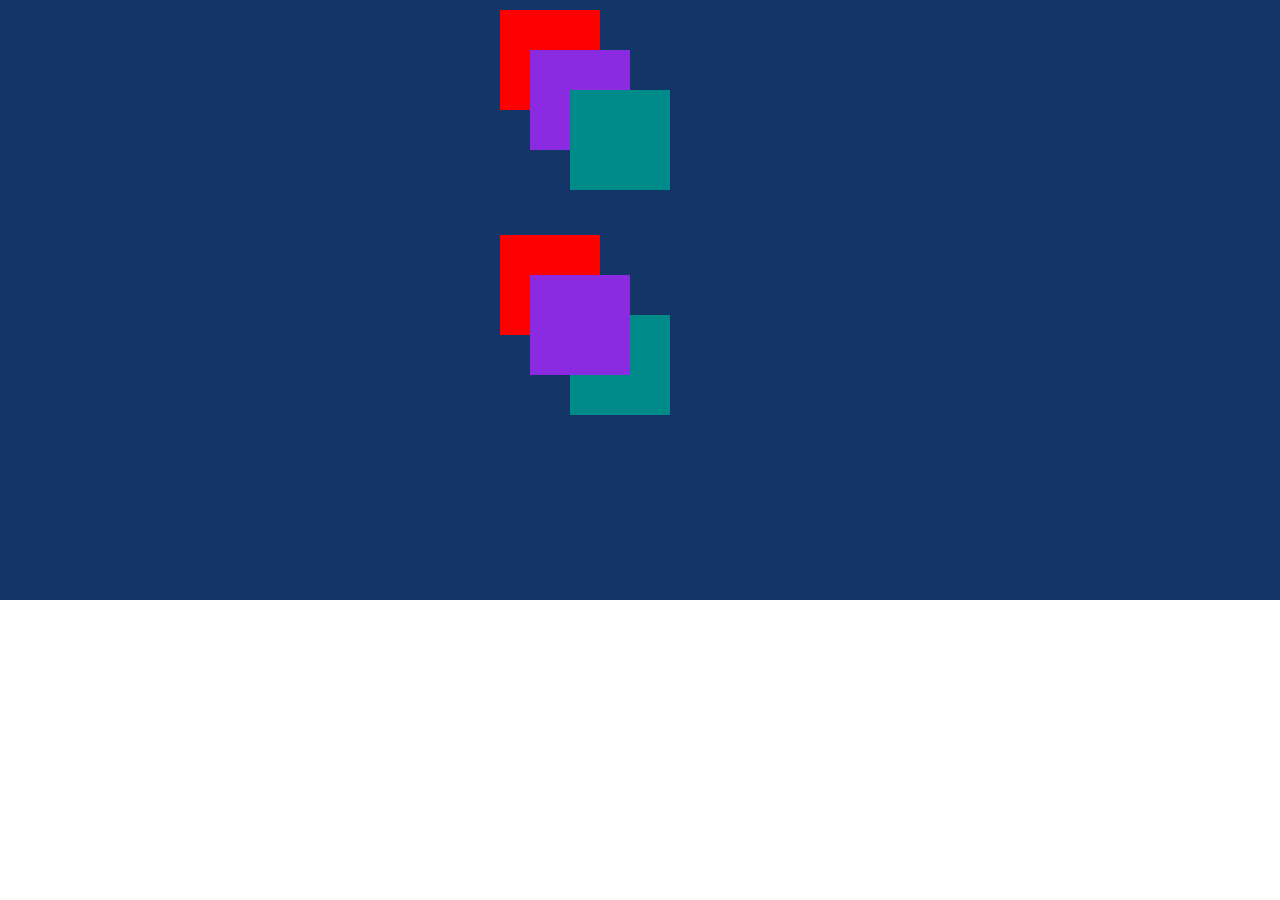
<file: html+css/task_19.12/index.html>
<!doctype html>
<html lang="en">
<head>
    <meta charset="UTF-8">
    <link rel="stylesheet" href="css/style.css">
    <meta name="viewport"
          content="width=device-width, user-scalable=no, initial-scale=1.0, maximum-scale=1.0, minimum-scale=1.0">
    <meta http-equiv="X-UA-Compatible" content="ie=edge">
    <title>Document</title>
</head>
<body>
<div class="wrapper">
    <div class="task-1">
      <div class="box-red block box1"></div>
      <div class="box-blue block box2"></div>
      <div class="box-darkcyan block box3"></div>
    </div>
    <!--task2-->
    <div class="task-2">
            <div class="box-red block box-2-1"></div>
            <div class="box-blue block box-2-2"></div>
            <div class="box-darkcyan block box-2-3"></div>
    </div>

</div>

</body>
</html>
</file>
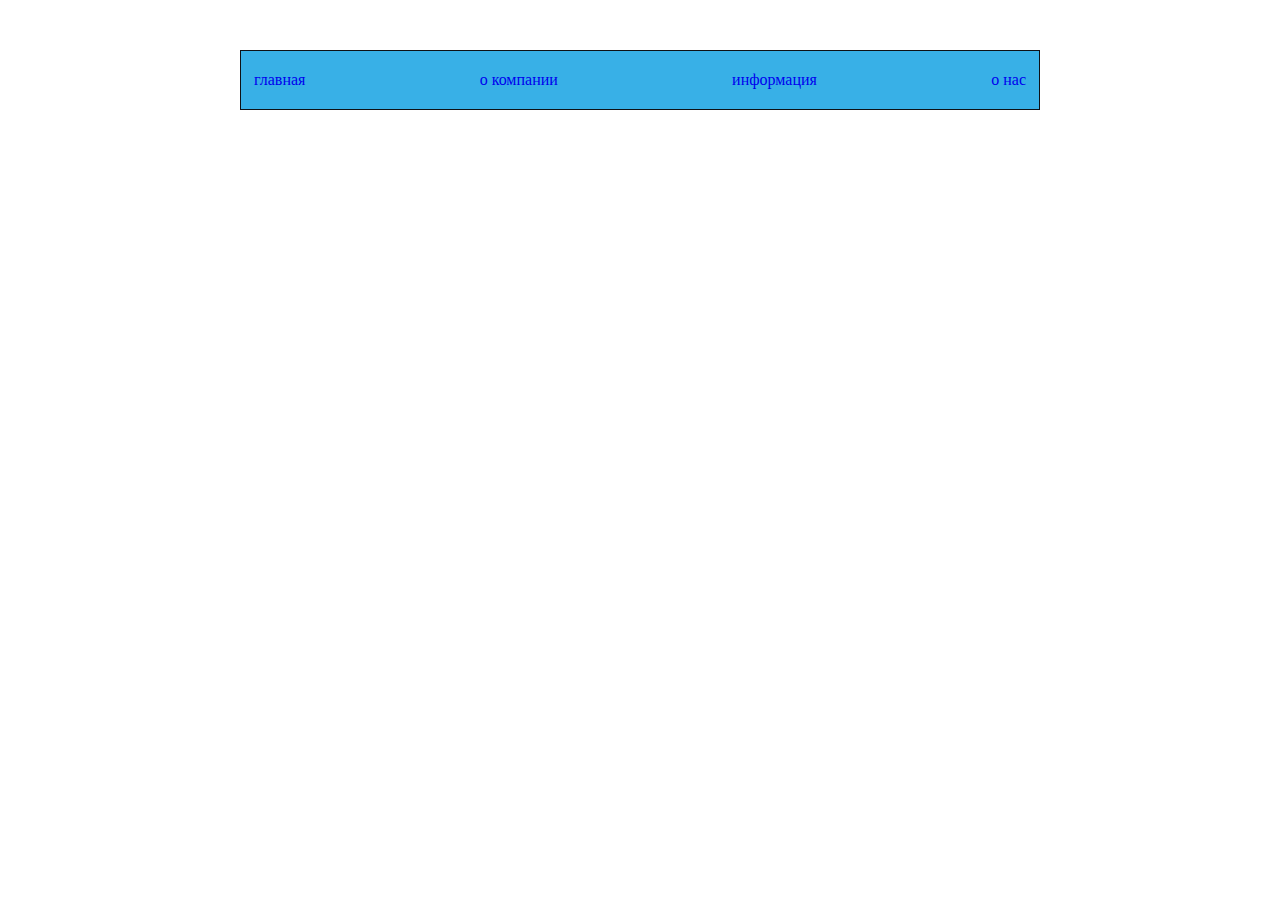
<file: html+css/task_20.12/index.html>
<!doctype html>
<html lang="en">
<head>
    <meta charset="UTF-8">
    <link rel="stylesheet" href="css/style.css">
    <meta name="viewport"
          content="width=device-width, user-scalable=no, initial-scale=1.0, maximum-scale=1.0, minimum-scale=1.0">
    <meta http-equiv="X-UA-Compatible" content="ie=edge">
    <title>Document</title>
</head>
<body>
<div class="wrapper">
    <ul class="main-flex">
        <li class="li-flex"><a class="a-flex" href="#">главная</a></li>
        <li class="li-flex"><a class="a-flex" href="#">о компании</a></li>
        <li class="li-flex"><a class="a-flex" href="#">информация</a></li>
        <li class="li-flex"><a class="a-flex" href="#">о нас</a></li>
    </ul>
</div>

</body>
</html>
</file>
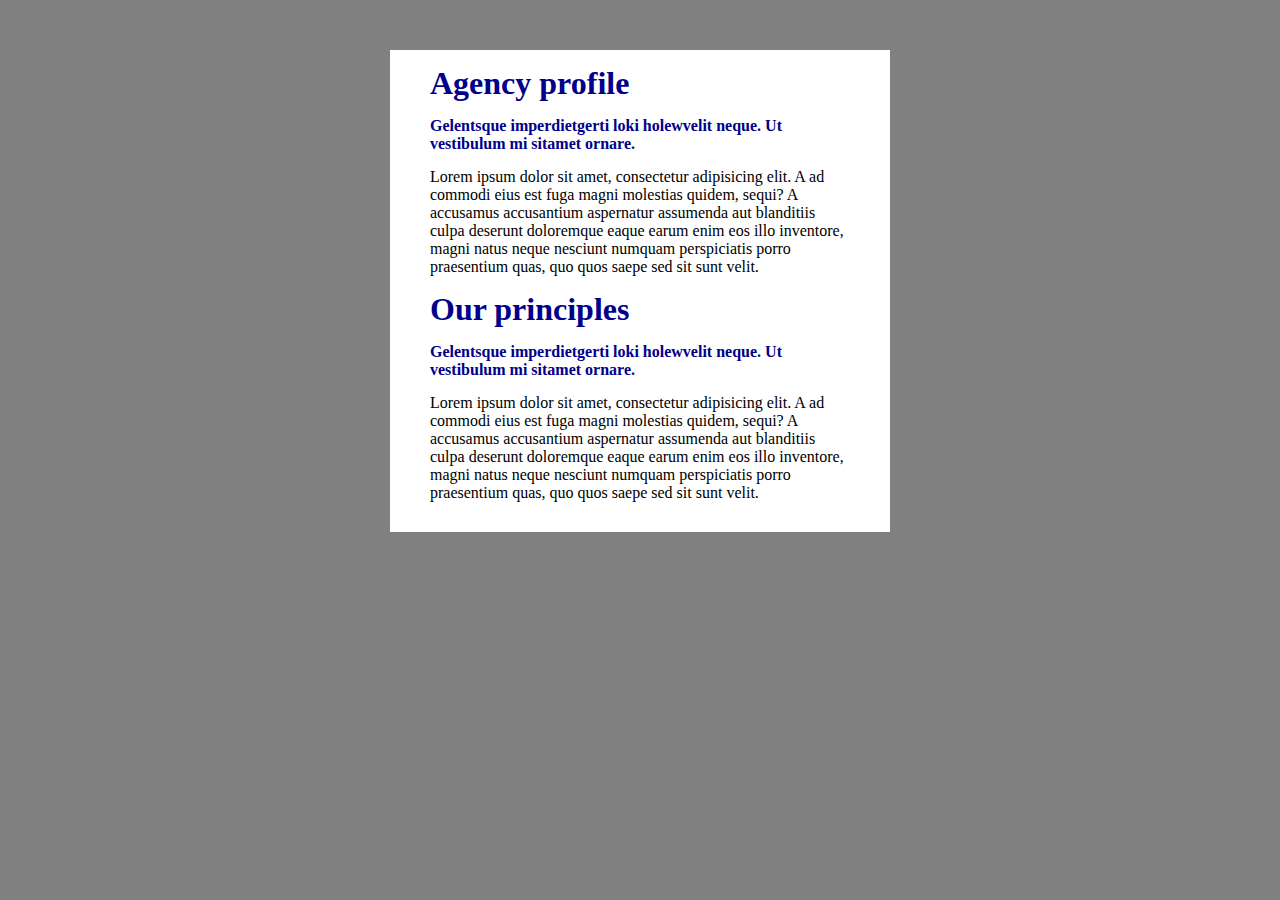
<file: html+css/module2/DZ2/index.html>
<!doctype html>
<html lang="en">
<head>
    <meta charset="UTF-8">
    <link rel="stylesheet" href="css/style.css">
    <meta name="viewport"
          content="width=device-width, user-scalable=no, initial-scale=1.0, maximum-scale=1.0, minimum-scale=1.0">
    <meta http-equiv="X-UA-Compatible" content="ie=edge">
    <title>Document</title>
</head>
<body>
<div class="main-box">
    <div>
        <h1 class="color-blue box-padding">Agency profile</h1>
            <p class="box1 color-blue box-padding">Gelentsque imperdietgerti loki holewvelit neque. Ut vestibulum mi sitamet ornare.</p>
            <p class="box-padding">Lorem ipsum dolor sit amet, consectetur adipisicing elit. A ad commodi eius est fuga magni molestias quidem, sequi? A accusamus accusantium aspernatur assumenda aut blanditiis culpa deserunt doloremque eaque earum enim eos illo inventore, magni natus neque nesciunt numquam perspiciatis porro praesentium quas, quo quos saepe sed sit sunt velit.</p>
    </div>
    <div>
        <h1 class="color-blue box-padding">Our principles</h1>
        <p class="box1 color-blue box-padding">Gelentsque imperdietgerti loki holewvelit neque. Ut vestibulum mi sitamet ornare.</p>
        <p class="box-padding">Lorem ipsum dolor sit amet, consectetur adipisicing elit. A ad commodi eius est fuga magni molestias quidem, sequi? A accusamus accusantium aspernatur assumenda aut blanditiis culpa deserunt doloremque eaque earum enim eos illo inventore, magni natus neque nesciunt numquam perspiciatis porro praesentium quas, quo quos saepe sed sit sunt velit.</p>
    </div>
</div>
</body>
</html>
</file>
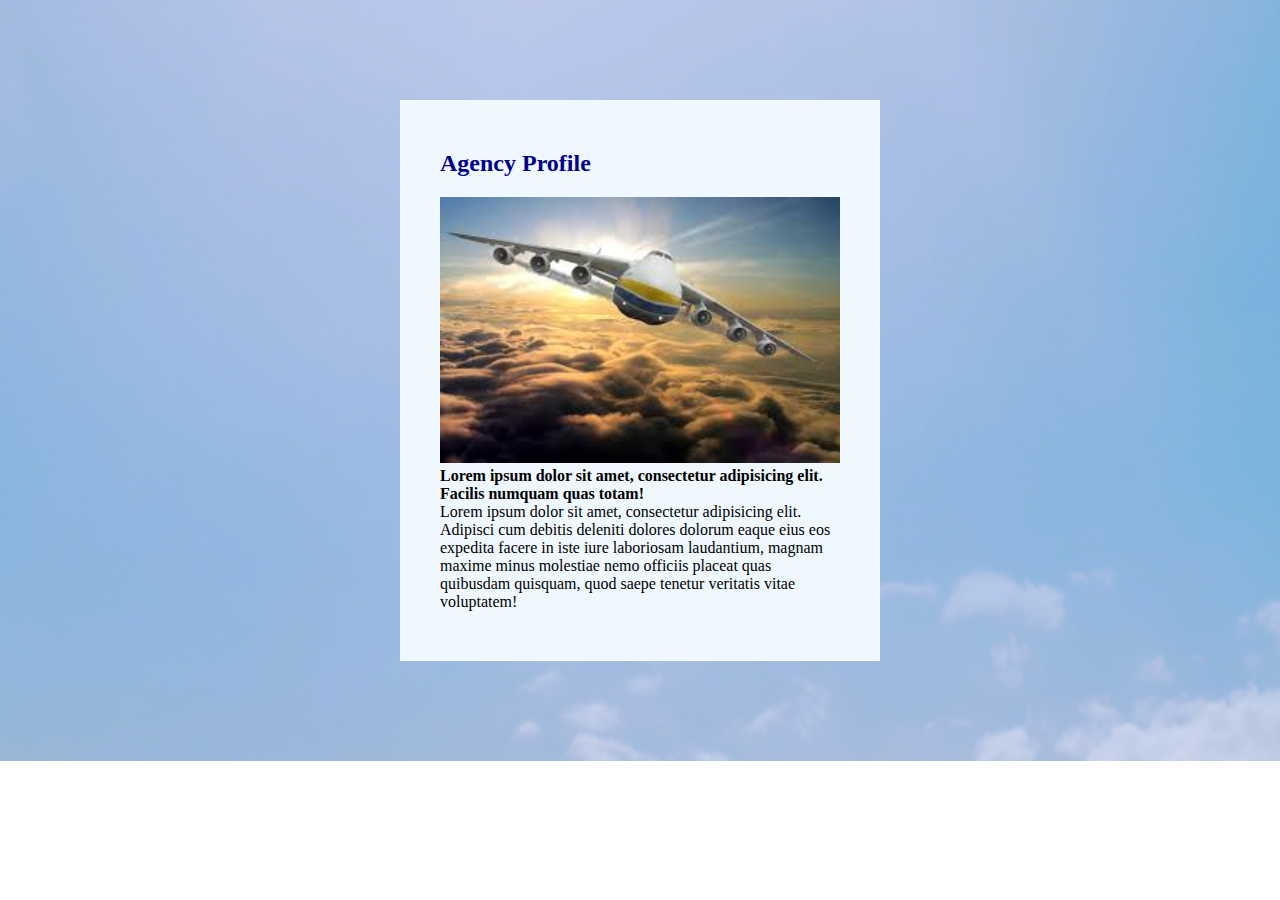
<file: html+css/module2/dz_2/index.html>
<!doctype html>
<html lang="en">
<head>
    <meta charset="UTF-8">
    <link rel="stylesheet" href="css/style.css">
    <meta name="viewport"
          content="width=device-width, user-scalable=no, initial-scale=1.0, maximum-scale=1.0, minimum-scale=1.0">
    <meta http-equiv="X-UA-Compatible" content="ie=edge">
    <title>Document</title>
</head>
<body>
<div id="wrapper">
<div class="container">
    <div class="top">
        <h2 class="color-blue h2-top">Agency Profile</h2>
        <img class="img-mriya" src="img/mriya.jpg" alt="airplane">
        <h4>Lorem ipsum dolor sit amet, consectetur adipisicing elit. Facilis numquam quas totam!</h4>
        <p>Lorem ipsum dolor sit amet, consectetur adipisicing elit. Adipisci cum debitis deleniti dolores dolorum eaque eius eos expedita facere in iste iure laboriosam laudantium, magnam maxime minus molestiae nemo officiis placeat quas quibusdam quisquam, quod saepe tenetur veritatis vitae voluptatem!</p>
    </div>
    <div>
        <h2></h2>
    </div>
    <div>
        <h2></h2>
    </div>
</div>
</body>
</html>
</div>
</file>
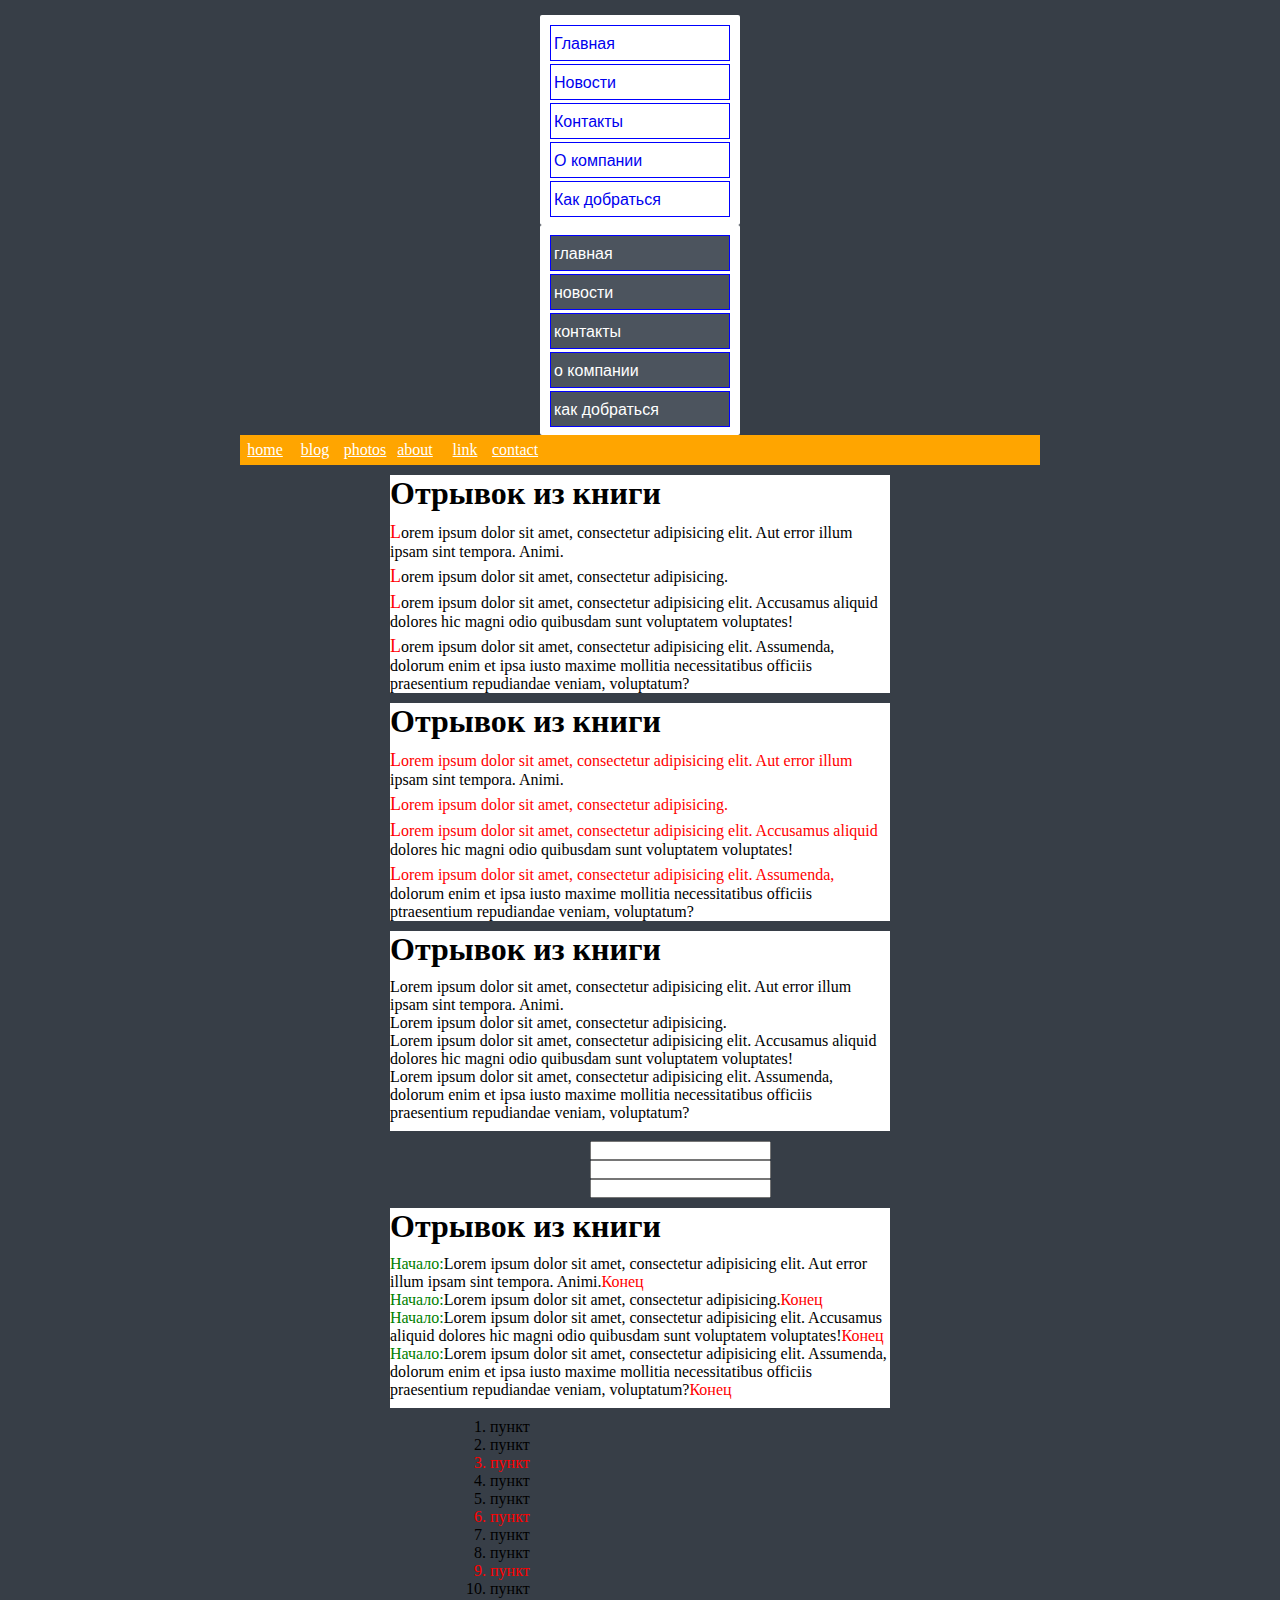
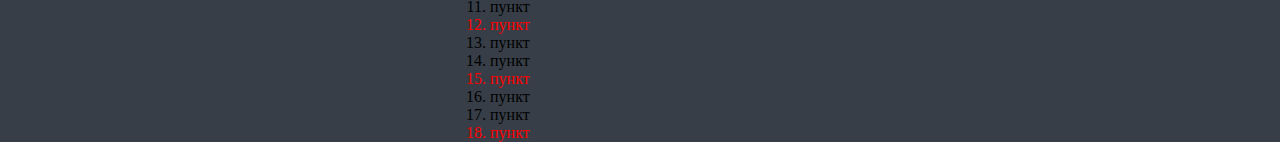
<file: html+css/task3_18.12/task-2/index.html>
<!doctype html>
<html lang="en">
<head>
    <meta charset="UTF-8">
    <link rel="stylesheet" href="css/style.css">
    <meta name="viewport"
          content="width=device-width, user-scalable=no, initial-scale=1.0, maximum-scale=1.0, minimum-scale=1.0">
    <meta http-equiv="X-UA-Compatible" content="ie=edge">
    <title>Document</title>
</head>
<body>
<div class="wrapper">
    <div class="menu-1">
        <ul class="ul-1">
            <li class="li-1"><a class="text-decor-none a-1" href="#">Главная</a></li>
            <li class="li-1"><a class="text-decor-none a-1" href="#">Новости</a></li>
            <li class="li-1"><a class="text-decor-none a-1" href="#">Контакты</a></li>
            <li class="li-1"><a class="text-decor-none a-1" href="#">О компании</a></li>
            <li class="li-1"><a class="text-decor-none a-1" href="#">Как добраться</a></li>
        </ul>
    </div>
    <!--task2-->
<div class="menu-1">
        <ul class="ul-1">
            <li class="li-2"><a class="text-decor-none a-1 a-2" href="#">главная</a></li>
            <li class="li-2"><a class="text-decor-none a-1 a-2" href="#">новости</a></li>
            <li class="li-2"><a class="text-decor-none a-1 a-2" href="#">контакты</a></li>
            <li class="li-2"><a class="text-decor-none a-1 a-2" href="#">о компании</a></li>
            <li class="li-2"><a class="text-decor-none a-1 a-2" href="#">как добраться</a></li>
        </ul>
</div>
    <!--task3-->
<div class="menu-3">
        <ul class="clearfix">
            <li class="li-3"><a class="a-3" href="#">home</a></li>
            <li class="li-3"><a class="a-3" href="#">blog</a></li>
            <li class="li-3"><a class="a-3" href="#">photos</a></li>
            <li class="li-3"><a class="a-3" href="#">about</a></li>
            <li class="li-3"><a class="a-3" href="#">link</a></li>
            <li class="li-3"><a class="a-3" href="#">contact</a></li>
        </ul>
       
</div>
    <!--task4-->
<div class="menu-4">
        <h1 class="h-4">Oтрывок из книги</h1>
        <p class="p-4">Lorem ipsum dolor sit amet, consectetur adipisicing elit. Aut error illum ipsam sint tempora. Animi.</p>
        <p class="p-4">Lorem ipsum dolor sit amet, consectetur adipisicing.</p>
        <p class="p-4">Lorem ipsum dolor sit amet, consectetur adipisicing elit. Accusamus aliquid dolores hic magni odio quibusdam sunt voluptatem voluptates!</p>
        <p class="p-4">Lorem ipsum dolor sit amet, consectetur adipisicing elit. Assumenda, dolorum enim et ipsa iusto maxime mollitia necessitatibus officiis praesentium repudiandae veniam, voluptatum?</p>
</div>
    <!--task5-->
    <div class="menu-4">
        <h1 class="h-4">Oтрывок из книги</h1>
        <p class="p-4 p-5">Lorem ipsum dolor sit amet, consectetur adipisicing elit. Aut error illum ipsam sint tempora. Animi.</p>
        <p class="p-4 p-5">Lorem ipsum dolor sit amet, consectetur adipisicing.</p>
        <p class="p-4 p-5">Lorem ipsum dolor sit amet, consectetur adipisicing elit. Accusamus aliquid dolores hic magni odio quibusdam sunt voluptatem voluptates!</p>
        <p class="p-4 p-5">Lorem ipsum dolor sit amet, consectetur adipisicing elit. Assumenda, dolorum enim et ipsa iusto maxime mollitia necessitatibus officiis ptraesentium repudiandae veniam, voluptatum?</p>
    </div>
    <!--task6-->
    <div class="menu-4">
        <h1 class="h-4">Oтрывок из книги</h1>
        <p class="p-6">Lorem ipsum dolor sit amet, consectetur adipisicing elit. Aut error illum ipsam sint tempora. Animi.</p>
        <p class="p-6">Lorem ipsum dolor sit amet, consectetur adipisicing.</p>
        <p class="p-6">Lorem ipsum dolor sit amet, consectetur adipisicing elit. Accusamus aliquid dolores hic magni odio quibusdam sunt voluptatem voluptates!</p>
        <p class="p-6">Lorem ipsum dolor sit amet, consectetur adipisicing elit. Assumenda, dolorum enim et ipsa iusto maxime mollitia necessitatibus officiis praesentium repudiandae veniam, voluptatum?</p>
    </div>
    <!--task7-->
   <div class="menu-7">
    <form action="#">
        <input class="inp-7" type="text">
    </form>
   </div>
    <!--task8-->
    <div class="menu-7">
        <form action="#">
            <input class="inp-8" type="text">
        </form>
    </div>
    <!--task9-->
    <div class="menu-7">
        <form action="#">
            <input class="inp-9" type="text">
        </form>
    </div>
    <!--Task10-->
    <div class="menu-4">
        <h1 class="h-4">Oтрывок из книги</h1>
        <p class="p-10">Lorem ipsum dolor sit amet, consectetur adipisicing elit. Aut error illum ipsam sint tempora. Animi.</p>
        <p class="p-10">Lorem ipsum dolor sit amet, consectetur adipisicing.</p>
        <p class="p-10">Lorem ipsum dolor sit amet, consectetur adipisicing elit. Accusamus aliquid dolores hic magni odio quibusdam sunt voluptatem voluptates!</p>
        <p class="p-10">Lorem ipsum dolor sit amet, consectetur adipisicing elit. Assumenda, dolorum enim et ipsa iusto maxime mollitia necessitatibus officiis praesentium repudiandae veniam, voluptatum?</p>
    </div>
        <!--task11-->
    <div class="menu-11">
        <ol class="ol-11">
            <li class="li-11">пункт</li>
            <li class="li-11">пункт</li>
            <li class="li-11">пункт</li>
            <li class="li-11">пункт</li>
            <li class="li-11">пункт</li>
            <li class="li-11">пункт</li>
            <li class="li-11">пункт</li>
            <li class="li-11">пункт</li>
            <li class="li-11">пункт</li>
            <li class="li-11">пункт</li>
            <li class="li-11">пункт</li>
            <li class="li-11">пункт</li>
            <li class="li-11">пункт</li>
            <li class="li-11">пункт</li>
            <li class="li-11">пункт</li>
            <li class="li-11">пункт</li>
            <li class="li-11">пункт</li>
            <li class="li-11">пункт</li>
        </ol>
    </div>


</body>
</html>
</file>
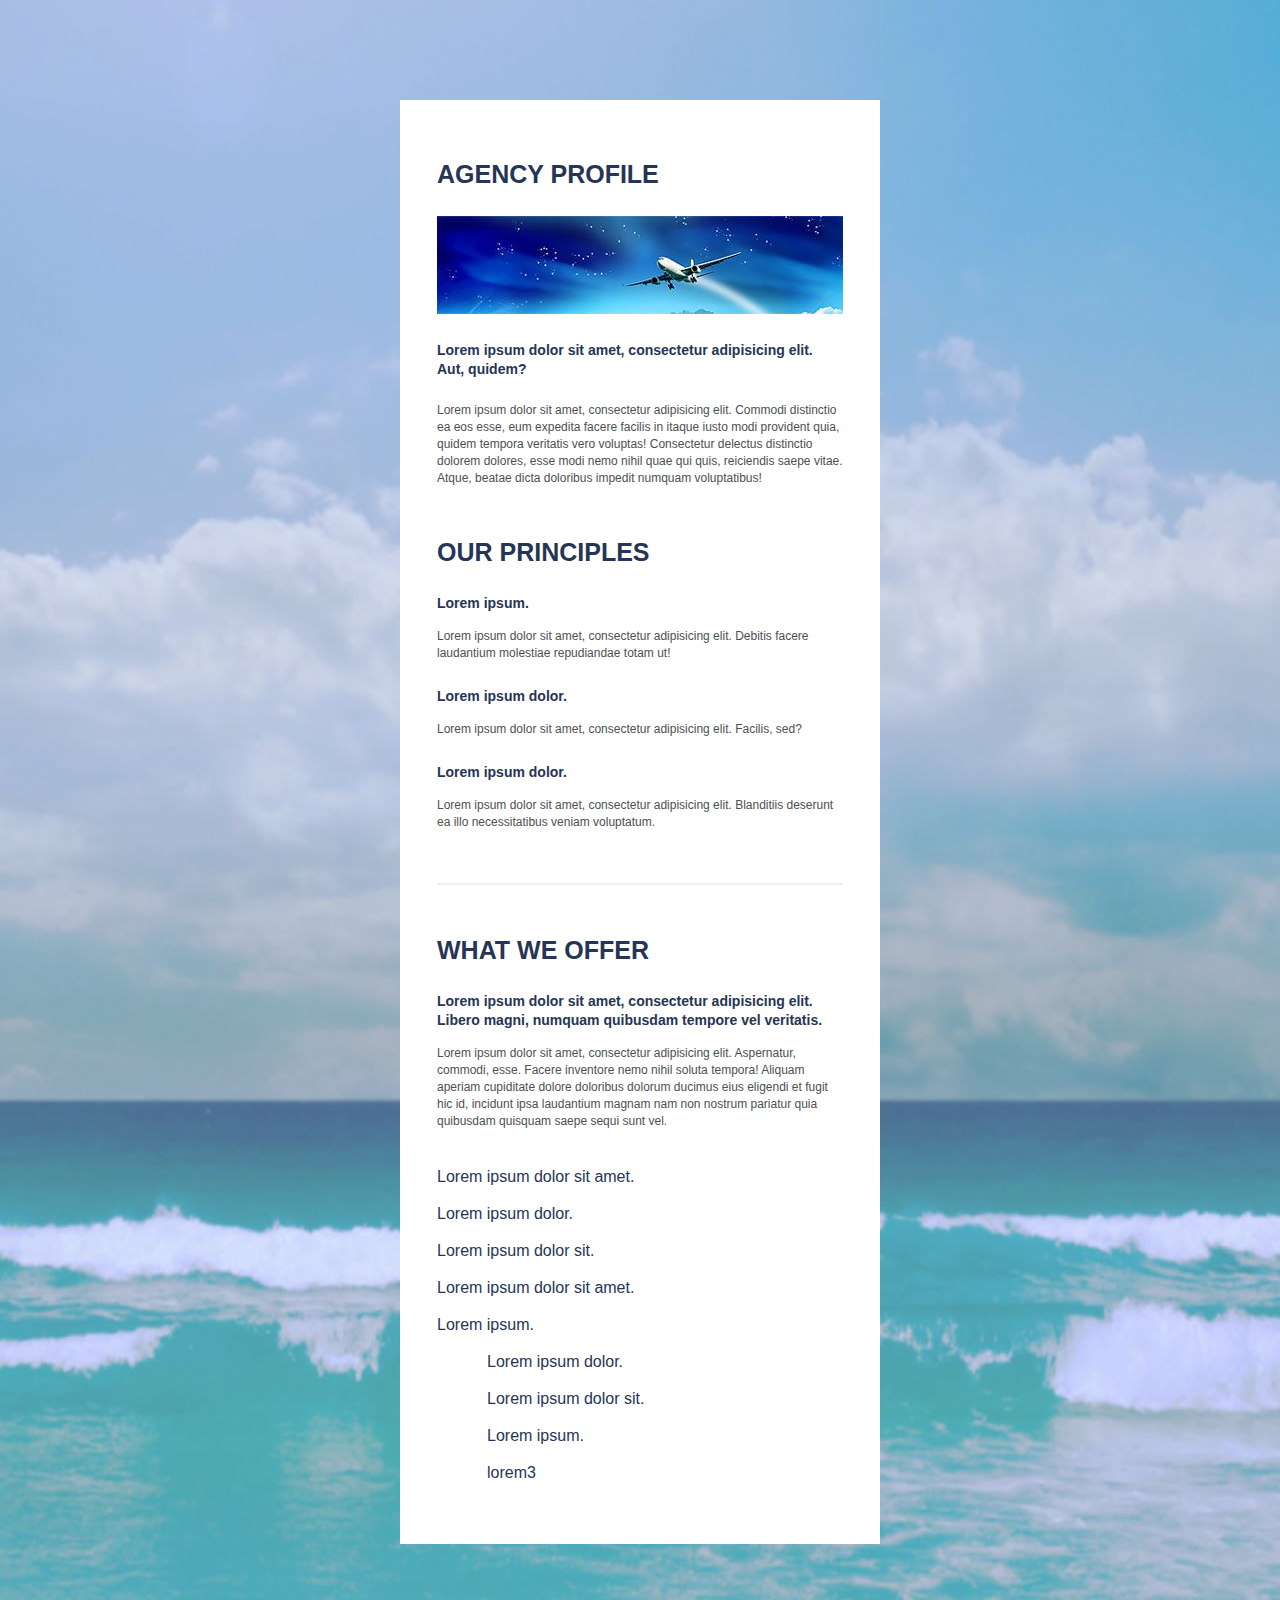
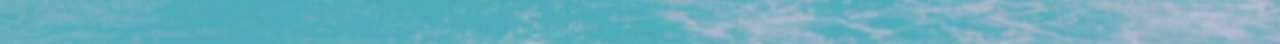
<file: html+css/task/inndex.html>
<!doctype html>
<html lang="en">
<head>
    <meta charset="UTF-8">
    <link href="https://fonts.googleapis.com/css?family=Roboto" rel="stylesheet">
    <link rel="stylesheet" href="css/style.css">
    <meta name="viewport"
          content="width=device-width, user-scalable=no, initial-scale=1.0, maximum-scale=1.0, minimum-scale=1.0">
    <meta http-equiv="X-UA-Compatible" content="ie=edge">
    <title>Document</title>
</head>
<body>
<div class="wrapper">
    <div class="content">
        <div class="article">
            <h2 class="title">Agency profile</h2>
            <img class="picture" src="img/plane.jpg" alt="">
            <h3 class="sub-title">Lorem ipsum dolor sit amet, consectetur adipisicing elit. Aut, quidem?</h3>
            <p class="text">Lorem ipsum dolor sit amet, consectetur adipisicing elit. Commodi distinctio ea eos esse, eum expedita facere facilis in itaque iusto modi provident quia, quidem tempora veritatis vero voluptas! Consectetur delectus distinctio dolorem dolores, esse modi nemo nihil quae qui quis, reiciendis saepe vitae. Atque, beatae dicta doloribus impedit numquam voluptatibus!</p>
        </div>
        <div class="article article-second">
            <h2 class="title">Our principles</h2>
            <ul class="list-article">
                <li class="list-article-item">
                    <h3 class="sub-title sub-title-mod">Lorem ipsum.</h3>
                    <p class="text">Lorem ipsum dolor sit amet, consectetur adipisicing elit. Debitis facere laudantium molestiae repudiandae totam ut!</p>
                </li>
                <li class="list-article-item">
                    <h3 class="sub-title sub-title-mod">Lorem ipsum dolor.</h3>
                    <p class="text">Lorem ipsum dolor sit amet, consectetur adipisicing elit. Facilis, sed?</p>
                </li>
                <li class="list-article-item">
                    <h3 class="sub-title sub-title-mod">Lorem ipsum dolor.</h3>
                    <p class="text">Lorem ipsum dolor sit amet, consectetur adipisicing elit. Blanditiis deserunt ea illo necessitatibus veniam voluptatum.</p>
                </li>
            </ul>
        </div>
        <div class="article">
            <h2 class="title">What we offer</h2>
            <h3 class="sub-title sub-title-mod">Lorem ipsum dolor sit amet, consectetur adipisicing elit. Libero magni, numquam quibusdam tempore vel veritatis.</h3>
            <p class="text text-bottom">Lorem ipsum dolor sit amet, consectetur adipisicing elit. Aspernatur, commodi, esse. Facere inventore nemo nihil soluta tempora! Aliquam aperiam cupiditate dolore doloribus dolorum ducimus eius eligendi et fugit hic id, incidunt ipsa laudantium magnam nam non nostrum pariatur quia quibusdam quisquam saepe sequi sunt vel.</p>
            <ul class="list">
                <li class="list-item">Lorem ipsum dolor sit amet.</li>
                <li class="list-item">Lorem ipsum dolor.</li>
                <li class="list-item">Lorem ipsum dolor sit.</li>
                <li class="list-item">Lorem ipsum dolor sit amet.</li>
                <li class="list-item">Lorem ipsum.</li>
            </ul>
            <ul class="list">
                <li class="list-item">Lorem ipsum dolor.</li>
                <li class="list-item">Lorem ipsum dolor sit.</li>
                <li class="list-item">Lorem ipsum.</li>
                <li class="list-item">lorem3
                </li>
            </ul>
        </div>
    </div>
</div>
</body>
</html>
</file>
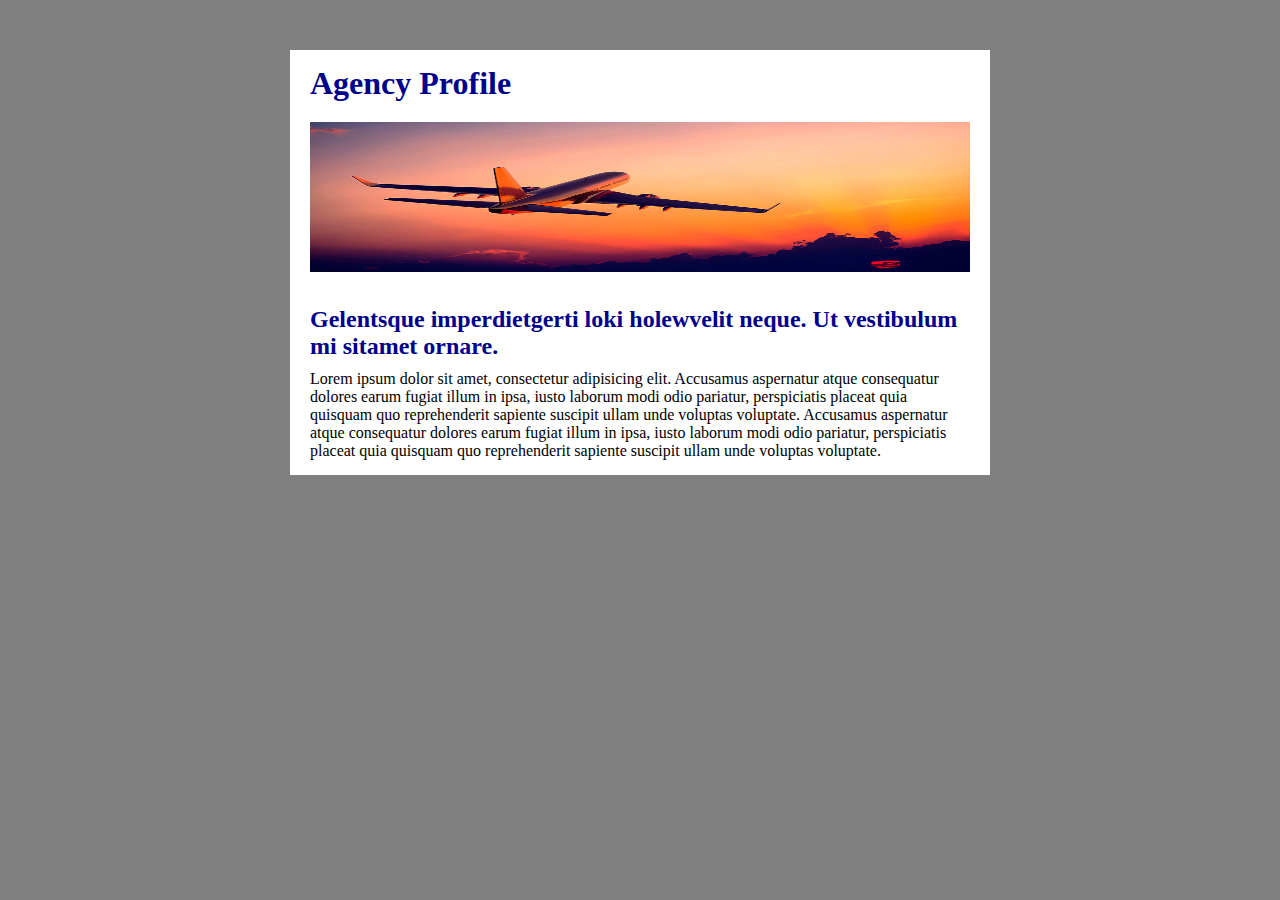
<file: html+css/module2/DZ2/index2.html>
<!doctype html>
<html lang="en">
<head>
    <meta charset="UTF-8">
    <link rel="stylesheet" href="css/style2.css">
    <meta name="viewport"
          content="width=device-width, user-scalable=no, initial-scale=1.0, maximum-scale=1.0, minimum-scale=1.0">
    <meta http-equiv="X-UA-Compatible" content="ie=edge">
    <title>Document</title>
</head>
<body>
<div class="box">
    <h1 class="color">Agency Profile</h1>
    <img class="image" src="img/samolet.jpg" alt="samolet">
    <h2 class="color">Gelentsque imperdietgerti loki holewvelit neque. Ut vestibulum mi sitamet ornare.</h2>
    <p class="text"> Lorem ipsum dolor sit amet, consectetur adipisicing elit. Accusamus aspernatur atque consequatur dolores earum fugiat illum in ipsa, iusto laborum modi odio pariatur, perspiciatis placeat quia quisquam quo reprehenderit sapiente suscipit ullam unde voluptas voluptate. Accusamus aspernatur atque consequatur dolores earum fugiat illum in ipsa, iusto laborum modi odio pariatur, perspiciatis placeat quia quisquam quo reprehenderit sapiente suscipit ullam unde voluptas voluptate.</p>
</div>
</body>
</html>
</file>
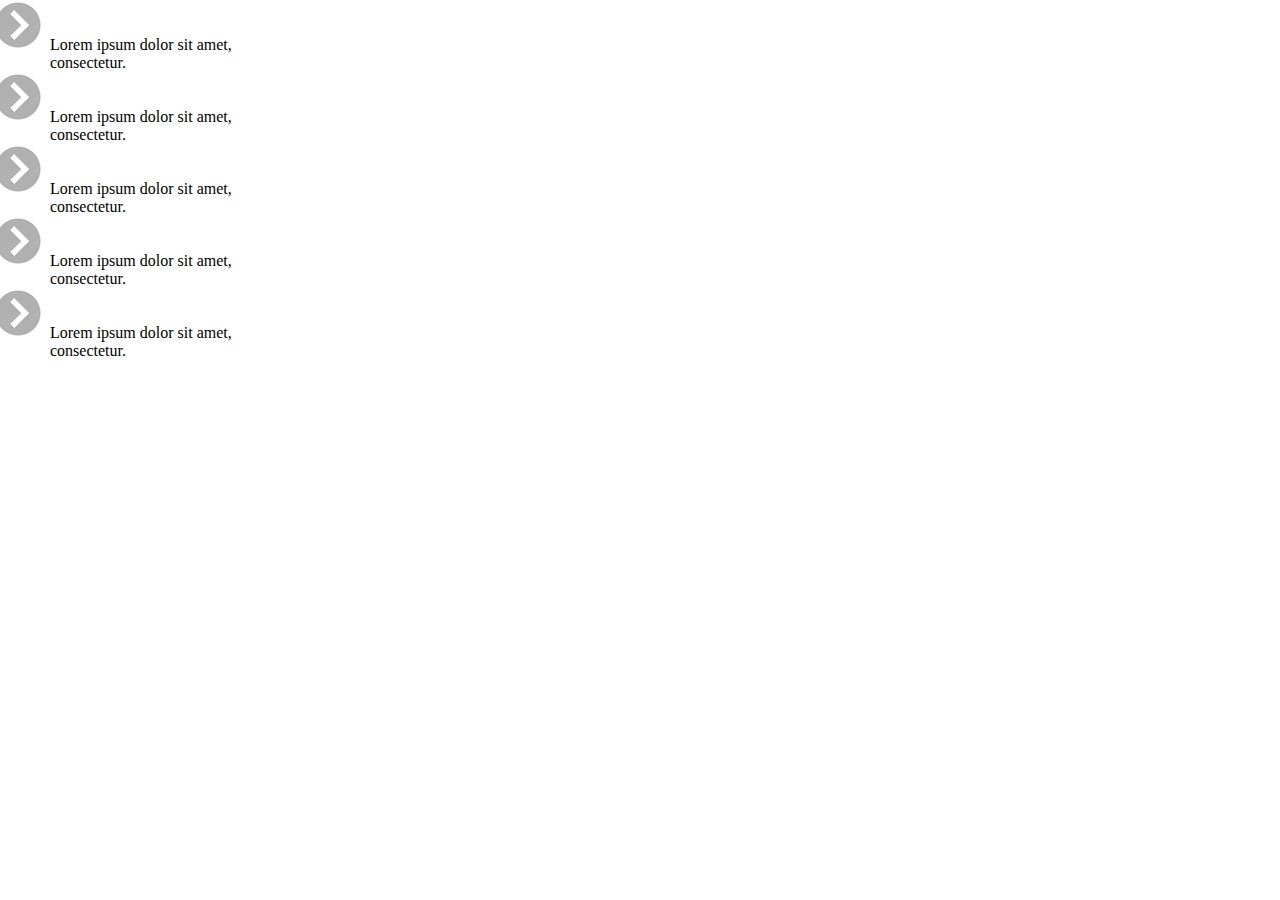
<file: html+css/module2/DZ2/index3.html>
<!doctype html>
<html lang="en">
<head>
    <meta charset="UTF-8">
    <link rel="stylesheet" href="css/style3.css">
    <meta name="viewport"
          content="width=device-width, user-scalable=no, initial-scale=1.0, maximum-scale=1.0, minimum-scale=1.0">
    <meta http-equiv="X-UA-Compatible" content="ie=edge">
    <title>Document</title>
</head>
<body>
<div class="box">
    <ul class="arrow">
        <li>Lorem ipsum dolor sit amet, consectetur.</li>
        <li>Lorem ipsum dolor sit amet, consectetur.</li>
        <li>Lorem ipsum dolor sit amet, consectetur.</li>
        <li>Lorem ipsum dolor sit amet, consectetur.</li>
        <li>Lorem ipsum dolor sit amet, consectetur.</li>
    </ul>
</div>
</body>
</html>
</file>
<file: html+css/module6/css/style.css>
* {
    margin: 0;
    padding: 0;
    box-sizing: border-box;
    font-family: 'Nunito Sans', sans-serif;
}
:root{
    --white: #ffffff;
}
.text-up{
    text-transform: uppercase;
}
/**/
.wrapper{
    min-height: 900px;
    /*width: 100%;*/
    background-color: #44555b;
    padding: 20px;
}
.header{
    display: flex;
    height: 80px;
    background-color: white;
    justify-content: space-around;
    flex-direction: row;
    align-items: center;
}
.test{
    width: 320px;
    display: flex;
    justify-content: space-between;
}
.header-ul{
    display: flex;
    list-style-type: none;
    justify-content: space-around;
    width: 200px;
    align-items: center;
}
.logo-li{
    align-items: center;
    text-transform: uppercase;
    color: #82868f;
}
.logo-a{
    display: block;
}
.header-sign{
    width: 110px;
    height: 40px;
    background-color: #0ebfdd;
    border-radius: 40px;
    border-color: transparent;
    text-decoration: none;
    color: white;
}
.flx{
    display: flex;
    flex-direction: column;

}
/*1 часть*/
.main-1{
    background-image: url("../img/walls.jpg");
    background-size: cover;
    height: 500px;
    text-transform: capitalize;
    align-items: center;
    justify-content: flex-end;
    padding: 0 0 60px 0;
}

.main1-h2{
    color: var(--white);
    margin: 0 0 30px 0;

}
.main1-h2:before{
     content: "\2605";
     font-size: 15px;
     vertical-align: middle;
     margin: 0 10px 0;
 }
.main1-h2:after{
    content: "\2605";
    font-size: 15px;
    vertical-align: middle;
    margin: 0 10px 0;
}
.main1-p{
    width: 804px;
    color: var(--white);
}
/*2 часть*/
.main2{
    background-color: var(--white);
    height: 250px;
    justify-content: center;
    align-items: center;
    padding: 0 0 30px 0;

}
.main2-h2{
    color: #0ebfdd;
    text-transform: capitalize;
    margin: 0 0 20px 0;
    font-size: 30px;
}
.main2-p{
    width: 804px;
    text-align: center;
}
/*3 часть*/
.main3{
    height: 600px;
    background-color: #0ebfdd;
    justify-content: center;
    align-items: center;
}
.main3-h3{
    text-transform: capitalize;
    color: var(--white);
    font-size: 30px;
}
.main3-picture{
    margin: 120px 0;
    /**/
    display: flex;
}
.main3-p{
    text-align: center;
    color: var(--white);
    text-transform: capitalize;
}
.main-picture{
    border-radius: 50%;
    margin: 0 30px;
}
.main3-work{
     width: 150px;
     height: 30px;
     background-color: #0ebfdd;
     border-radius: 40px;
     border-color: var(--white);
     color: var(--white);
}
/*часть4*/
.main4{
    background-image: url("../img/Map.png");
    height: 600px;
    background-size: cover;
}
/*часть5*/
.footer{
    background-color: #45494d;
    height: 120px;
    display: flex;
    justify-content: center;
    /*align-items: center;*/

}
.footer-contain{
    display: flex;
    flex-direction: column;
    justify-content: center;
}
.footer-top{

    display: flex;
    width: 940px;
    justify-content: space-between;
    align-items: center;
}
.footer-ul{
    width: 224px;
    list-style-type: none;
    display: flex;
    flex-direction: row;
    justify-content: space-around;
}
.footer-li{
    color: #d7dee4;
    text-transform: uppercase;
    font-size: 12px;
}
.footer-bot{
    border-top: 1px solid #73767a;
    display: flex;
    justify-content: flex-end;
    margin-top: 20px;
    padding-top: 10px;
}
.footer-bot-ul{
    list-style-type: none;
    display: flex;
    flex-direction: row;
    justify-content: space-around;
    width: 396px;
}
.li{
    border-right: 2px solid #5a5e62;
    padding-right: 20px;
}

.footer-bot-li{
    font-size: 12px;
    color: #73767a;
}
.footer-a{
    border-radius: 100%;
    border: 1px solid #73767a;
    width: 30px;
    height: 30px;
    display: inline-block;
    text-align: center;
    line-height: 30px;
}
</file>
<file: html+css/module7/css/style.css>
*{
    margin: 0;
    padding: 0;
    box-sizing: border-box;
    list-style-type: none;
    text-decoration: none;
}
.first-letter{
    text-transform: capitalize;
}
/*header*/
.header{
    padding: 10px 0 70px 0;
    /*height: 670px;*/
    background-image: url("../img/P1.png");
    display: flex;
    align-items: center;
    flex-direction: column;
    justify-content: space-between;
}
.nav-top{
    height: 50px;
    width: 950px;
    display: flex;
    align-items: center;
    justify-content: space-between;
    padding:  30px 0 135px 0;
}
.logo{
    display: block;
    height: 50px;
}
.logo > img{
    width: 140px;
    height: 50px;
}
.header-nav{
    width: 526px;
    display: flex;
    justify-content: space-around;
}
.header-nav  a{
    text-transform: uppercase;
    display: inline-block;
    color: white;
    font-family: Arial, sans-serif;
    font-size: 11px;
    font-weight: bold;
}
.header-nav a:hover{
    color: #2d6076;
}
.header-main{
    display: flex;
    flex-direction: column;
    align-items: center;
    justify-content: space-around;
    width: 780px;
    height: 250px;
    text-align: center;
}
.header-main > h1 {
    color: white;
    margin-bottom: -15px;
}
.header-main > p{
    color: white;
}
.learn-more{
    border-color: #00e0d0;
    border-width: 1px;
    width: 120px;
    height: 40px;
    text-transform: uppercase;
    background: none;
    color: #00e0d0;
}
.dott{
    padding: 165px 0 0 0;
}
/*Block2*/
.block2{
    padding: 70px 0;
    background-color: white;
    display: flex;
    flex-direction: row;
    align-items: center;
    justify-content: center;
}
.block2-text > h2{
    text-transform: uppercase;
}
.block2-text > p{
    color: #b9b8bc;
}

.block2-wrapper{
    width: 1000px;
    display: flex;
    flex-direction: row;
    justify-content: space-around;
}
.block2-text{
    display: flex;
    flex-direction: column;
    justify-content: space-between;
    height: 260px;
    width: 548px;
}
/*Block3*/
.block3{
    background-image: url("../img/P2.png");
    padding: 205px;
    display: flex;
    flex-direction: column;
    align-items: center;
    justify-content: center;
}
.block3 > h4{
    text-transform: uppercase;
    color: white;
    margin: 20px 0 0 0;
}
/*Block4*/
.block4{
    background-color: white;
    padding: 60px 0 60px 0;
    display: flex;
    flex-direction: column;
    align-items: center;
    justify-content: center;
}
.block4-4{
   margin: 0 0 25px 0;
    display: flex;
    flex-direction: column;
    align-items: center;
    justify-content: center;
}
.block4-4 > h4{
    text-transform: uppercase;
    color: #413d4b;
    font-family: sans-serif;
}
.block4-4 > p{
    color: #bebebf;

}
.block4-main{
    width: 940px;
    display: flex;
    flex-direction: row;
}
.block4-ul{
    display: flex;
    /*flex-direction: row;*/
    flex-wrap: wrap;
}
.block4-ul > li{
    width: 300px;
    height: 200px;
    text-align: center;
    display: flex;
    flex-direction: column;
    align-content: space-around;
    justify-content: space-around;
}
.block4-ul h5{
    text-transform: uppercase;
}
.block4-ul p{
    font-size: 12px;
    color: #c8c8c8;
}
.block4-ul > li:nth-child(-n+3){
    border-bottom: 1px solid #ebebeb;
}
.block4-ul > li:nth-child(2){
    border-right: 1px solid #ebebeb;
    border-left: 1px solid #ebebeb;
}
.block4-ul > li:nth-child(5){
    border-right: 1px solid #ebebeb;
    border-left: 1px solid #ebebeb;
}
/*Block5*/
.block5{
    background-image: url("../img/P3.png");
    background-repeat: no-repeat;
    background-size: cover;
    padding: 85px 0 85px 0;
    display: flex;
    flex-direction: column;
    align-items: center;
    justify-content: space-around;
}
.block5-head{
    display: flex;
    flex-direction: column;
    align-items: center;
    justify-content: space-around;
    height: 80px;

}
.block5-head > h4{
    text-transform: uppercase;
    color: #ebebee;
}
.block5-head > p{
    color: #e6e5e8;
}
.block5-main{
    width: 940px;
    display: flex;
    flex-direction: row;
    justify-content: space-around;
}
.block5-main-foto{
    width: 220px;
    height: 308px;
    border: 1px solid #7c7890;
    text-align: center;
    line-height: 30px;
}
.block5-main-foto > h4{
    color: #e6e5e8;
    text-transform: uppercase;
}
.block5-main-foto > p {
    color: #ebebee;
    text-transform: uppercase;
    font-size: 11px;
}
.block5-foot{
    color: #ebebee;
    display: flex;
    flex-direction: column;
    justify-content: space-around;
    align-items: center;
    height: 85px;
}
.block5-foot > p{
    font-size: 12px;
}
/*Block6*/
.block6{

    background-color: #ffffff;
    display: flex;
    justify-content: space-around;
    align-items: center;
    flex-direction: column;
    padding: 54px 0;
}
.block6-left{
    display: flex;
    justify-content: space-between;
    align-items: center;
    width: 940px;
}
.block6-left > h2{
    text-transform: uppercase;
    color: #66636d;
}
.block6-right{
    display: flex;
     width: 200px;
    justify-content: space-around;
}
.block6-text{
    text-transform: capitalize;
}
.block6-ul{
    display: flex;
    flex-direction: row;
    flex-wrap: wrap;
}
.block6-ul > li{
    width: 223px;
    height: 200px;
}
.block6-li-1{
    background-color: #b6b6b6;
}
.block6-li-2{
    background-color: #acacac;

}
.block6-li-3{
    background-color: #a1a1a1;
}
.block6-li-4{
    background-color: #8a8a8a;
}
.li-8{
    order: 1;
}
.li-10{
    order: 2;
}
.li-11{
    order: 2;
}
.li-12{
    order: 2;
}
/*Block7*/
.block7{
    background-image: url("../img/P3.png");
    display: flex;
    flex-direction: column;
    align-items: center;
    justify-content: space-around;
    padding: 90px 0;
}
.block7-top > p{
    color: #ebebee;
}
.block7 h4{
    color: #ebebee;
    text-transform: uppercase;
}
.block7-top{
    width: 770px;
    height: 150px;
    display: flex;
    flex-direction: column;
    align-items: center;
    justify-content: space-between;
    text-align: center;
}
.block7-bot{
    width: 770px;
    height: 170px;
    display: flex;
    flex-direction: column;
    justify-content: space-between;
    align-items: center;
}
.block7-p{
    text-transform: uppercase;
    color: #b6b4bd;
    font-size: 11px;
    margin-top: -50px;
}
.block7-img{
    width: 380px;
    display: flex;
    justify-content: space-between;
    align-items: center;
}
/*block8*/
.block8{
    background-color: white;
    display: flex;
    align-items: center;
    justify-content: center;
    padding: 88px 0;
}
.block8-left{
    display: flex;
    flex-direction: column;
    width: 450px;
}
.block8-left > h3{
    text-transform: uppercase;
}
.display8-form{
    display: flex;
    flex-direction: column;
    justify-content: space-around;
    height: 450px;
}
.block8-left input{
    height: 35px;
}
.block8-right{
    height: 473px;
    width: 400px;
    margin: 0 0 0 35px;

}
.block8-right > h3{
    text-transform: uppercase;
}
.block8-right > ul{
    display: flex;
    flex-wrap: wrap;
    height: 430px;
    align-items: center;

}
.block8-logo-footer {
    flex-grow: 1;
    flex-basis: 50%;
}
.block8-logo-footer >a{
    display: block;

}
.bg-Zara_Logo_svg{
    width: 162px; height: 22px;
    background: url('../img/sprites/css_sprites.png') -10px -237px;
}
.bg-Logo_of_Mango__new__svg{
    width: 138px; height: 22px;
    background: url('../img/sprites/css_sprites.png') -293px -54px;
}
.bg-1280px_Barneys_New_York_Logo_svg{
    width: 154px; height: 41px;
    background: url('../img/sprites/css_sprites.png') -10px -100px;
}
.bg-1280px_Gucci_Logo_svg{
    width: 140px; height: 21px;
    background: url('../img/sprites/css_sprites.png') -293px -96px;
}
.bg-Calvin_klein_logo_svg{
    width: 151px; height: 24px;
    background: url('../img/sprites/css_sprites.png') -293px -10px;
}
.bg-1280px_Logo_NIKE_svg{
    width: 95px; height: 34px;
    background: url('../img/sprites/css_sprites.png') -293px -137px;
}
.bg-Converse_logo_svg{
    width: 113px; height: 69px;
    background: url('../img/sprites/css_sprites.png') -160px -10px;
}
.bg-Puma_Logo_svg{
    width: 114px; height: 56px;
    background: url('../img/sprites/css_sprites.png') -10px -161px;
}
.bg-1280px_Levis_logo_svg{
width: 109px; height: 53px;
background: url('../img/sprites/css_sprites.png') -144px -161px;
}
.bg-Billabong_svg{
    width: 130px; height: 70px;
    background: url('../img/sprites/css_sprites.png') -10px -10px;
}
/*block9*/
.block9{
    background-image: url("../img/P4.png");
    display: flex;
    justify-content: center;
    align-items: center;
    padding: 65px 0;
}
.block9-main{
    width: 940px;
    display: flex;
    flex-direction: row;
    align-items: center;
    justify-content: space-around;

}
.block9-left{
    width: 285px;
    height: 170px;
    display: flex;
    flex-direction: column;
    justify-content: baseline;
}
.block9-left > p{
    color: #ebeaed;
    line-height: 20px;
}
.block9-left > a{
    display: block;
}
.block9-center > h4{
    text-transform: uppercase;
    color: #ffffff;
}
.block9-center{
    width: 270px;
    height: 170px;
    display: flex;
    flex-direction: column;
    justify-content: space-around;
}
.block9-right{
    width: 290px;
    height: 170px;
    display: flex;
    flex-direction: column;
    justify-content: space-around;
}
.block9-address{
    display: block;

}
.block9-address{
     position: relative;
    color: #ebeaed;
}
.block9-address:before{
    content: "";
    background-image: url("../img/marker.png");
    display: block;
    width: 14px;
    height: 19px;
    position: absolute;
    left: -20px;
}
.block9-phone{
    position: relative;
    color: #ebeaed;
}
.block9-phone:before{
    content: "";
    background-image: url("../img/phone.png");
    display: block;
    width: 17px;
    height: 17px;
    position: absolute;
    left: -20px;
}
.block9-right > h4{
    color: #ebeaed;
    text-transform: uppercase;
}
.block9-input{
    background: none;
    width: 210px;
    height: 35px;
    position: relative;
}

.social{
    display: flex;
    justify-content: space-around;
}
.social > i{
    width: 35px;
    height: 35px;
    text-align: center;
    border: 1px solid white;
    border-radius: 50%;
    font-size: 20px;
    line-height: 35px;
    color: white;

}
.block9-right-input{
    
    display: flex;
    justify-content: space-between;
    align-items: center;
}
.paper{
    padding: 6.5px 17px;
    font-size: 20px;
    background-color: #a29bb4;

}
</file>
<file: html+css/task2/css/style.css>
*{
    margin: 0;
    padding: 0;
    box-sizing: border-box;
    color: #cbcccd;
    font-family: Tahoma;
}
#wrapper{
    background-image: url("../img/1X.png");
    background-repeat: no-repeat;
    background-position: center;
    background-size: cover;
    /*height: 100vh;*/
    padding: 20px 0 0;
}
header{
    height: 45px;
    width: 1000px;
    background-color: #ededed;
    margin: 0 auto;
    border-radius: 3px;
}

.logo{
    display: inline-block;
    /*width: 150px;*/
}
.logo-img{
    width: 200px;
    display: block;
    line-height: 45px;
    margin-left: 15px;
}
.nav-top{
    display: inline-block;
    margin-left: 275px;
    /*width: 500px;*/

}
.nav-top-ul{
    display: block;
}
.nav-top-li{
    display: inline-block;
    width: 80px;
    font-family: Tahoma;
}
.color-blue{
    color: #143567;
    font-weight: bold;
    text-decoration: none;
}
.color-white{
    color: white;
}
.home-hover:hover{
    color: #a45f93;
}
.article {
    background-image: url(../img/2X.png);
    background-repeat: no-repeat;
    background-position: center;
    min-height: 1000px;
    width: 1000px;
    margin: 15px auto 0;
    border-radius: 3px;
}
.article-ul{
    list-style-type: none;
}
.nav-left{
    width: 22%;
    height: 337px;
    background-color: #373e47;
    display: inline-block;
    vertical-align: top;
    margin-top: 10px;
    margin-left: 12px;
    border-radius: 3px;
}

.nav-left-2{
    width: 100%;
    height: 337px;
    background-color: #373e47;
    display: inline-block;
    margin-top: 35px;
    border-radius: 3px;
    padding-left: 10px;
    padding-top: 10px;
    line-height: 17px;
}
.nav-text-cursive{
    font-style: italic;
    font-size: 12px;
    padding-top: 15px;
}
.nav-left-read{
    display: block;
    padding-top: 45px;
    padding-left: 115px;
    text-decoration: none;
}
.nav-left-read:hover{
    color: #a45f93;
}
.nav-left-a {
    color: #cbcccd;
    margin-left: 15px;
    height: 10%;
    text-decoration: none;
    line-height: 35px;
}
.nav-left-li {
    display: block;
    height: 33px;
    border-bottom: solid 1px #4c545e;
    font-size: 12px;
}
.nav-left-li:last-child{

    border-bottom: none;
}
.top-text{
    width: 70%;
    display: inline-block;
    margin-left: 15px;
    margin-top: 10px;

}
.top-text-p{
    font-size: 14px;
    padding-bottom: 10px;
    padding-top: 10px;
}

.picture{
    width: 210px;
    height: 200px;
    padding-top: 7px;
    margin-right: 15px;
}
.article-section-lists{
    margin-left: 270px;
    margin-top: 20px;
}
.article-section-lists-uol{
    width: 200px;
    font-size: 12px;
    line-height: 17px;
}
.block-inline{
    display: inline-block;
}
.article-list{
    margin-left: 260px;
    margin-top: 25px;
}
.list-ol-none{
    list-style-type: none;
}
.block-title{
    margin-left: 15px;
    margin-top: 10px;
}
.article-title{
    padding-bottom: 7px;
    margin-top: 10px;
}
</file>
<file: html+css/task3_18.12/css/style.css>
*{
    margin: 0;
    padding: 0;
    box-sizing: border-box;
}
.block-li{
    display: inline-block;
    width: 150px;
    height: 50px;
    background-color: #143567;

}
.wraper{
    background-color: #F5DEB3;
    min-height: 500px;
    /*min-width: 500px;*/
}

.clearfix::after{
    content: "";
    display: block;
    clear: both;
}
.b-fl{
    width: 150px;
    height: 50px;
    background-color: green;
    float: left;
    list-style-type: none;
}

.block-li:hover{
    background-color: #00ffff;
    width: 200px;
    height: 100px;
}
.b-fl:hover{
    background-color: #ffd700;
    width: 200px;
    height: 100px;
}
/*Task2*/
.block-child{
    width: 50px;
    height: 50px;
    color: #0E1116;
}
.block-child:nth-child(3n+1){
    background-color: #88292F;
}
.block-child:nth-child(3n+2){
    background-color: #5DB7DE;
}
.block-child:nth-child(3n+3){
    background-color: #0D5D56;
}

/*Task 3*/
.block-before-li::before{
    content: "\2192";
}
/*Task 4*/
.text-1:target{
    color: #ff0000;
}
.text-2:target{
    color: #008000;
}
.text-3:target{
    color: #0000ff;
}
</file>
<file: html+css/task_19.12/css/style.css>
*{
    margin: 0;
    padding: 0;
    box-sizing: border-box;
    color: #ff0000;
}
:root {
    --box-100: 100px;
    --red: #ff0000;
    --blue: #8a2be2;
    --darkcyan: #008b8b;


}
.wrapper{
    min-height: 600px;
    background-color: #143567;
}
.task-1{
    position: relative;
    top: 10px;
    left: 500px;
    width: 300px;
    height:235px;


}
.block{
    width: var(--box-100);
    height: var(--box-100);
    position: absolute;
    
}
.box-red{
    background-color: var(--red);
}
.box-blue{
    background-color: var(--blue);
}
.box-darkcyan{
    background-color: var(--darkcyan);
}
.box1{
    z-index: 1;
}
.box2{

    z-index: 2;
    left: 30px;
    top: 40px;
}
.box3{

    z-index: 3;
    left: 70px;
    top: 80px;
}
/*task2*/
.task-2{
    position: relative;
    height: 235px;
    left: 500px;
}
.box-2-1{
    z-index: 1;
}
.box-2-2{

    z-index: 2;
    left: 30px;
    top: 40px;
}
.box-2-3{

    z-index: 1;
    left: 70px;
    top: 80px;
}
</file>
<file: html+css/task_20.12/css/style.css>
*{
    margin: 0;
    padding: 0;
    box-sizing: border-box;
}
.wrapper{
    max-width: 800px;
    margin: 50px auto;

    }


.main-flex{
    margin: auto;
    list-style-type: none;
    display: flex;
    border: 1px solid #0E1116;
    background-color: #38b0e7;
    flex-direction: row;
    justify-content: space-between;

    
}
.li-flex{
    padding: 0px 8px;
    background-color: #38b0e7;
}
.a-flex{
    text-decoration: none;
    padding: 20px 5px;
    display: block;
    text-align: center;
}
.li-flex:hover{
    background-color: white;
}
</file>
<file: html+css/module2/DZ2/css/style.css>
*{
    margin: 0;
    padding:0;
    box-sizing: border-box;
}
body{
    background-color: grey;
}
.color-blue{
    color: darkblue;
}
.main-box {
    width: 500px;
    margin: 50px auto;
    background-color: white;
    padding: 10px 20px 20px 20px;
 }
.box1  {
    font-weight: bold;
}
.box-padding {
    padding: 5px 20px 10px;
}
</file>
<file: html+css/module2/dz_2/css/style.css>
*{
    margin: 0px;
    padding: 0px;
    box-sizing: border-box;
}
#wrapper {
    background-image: url("../img/page-bg.png");
    background-repeat: no-repeat;
    padding: 100px  100px;

}
.color-blue {
    color: darkblue;
}
.container {
    width: 480px;
    margin: 0px auto;
    background-color: aliceblue;
    padding: 50px 0px 50px;
    
}
.top{
    width: 400px;
    margin: auto;
}
.h2-top{
    margin: 0px 0px 20px;
}
.img-mriya {
    width: 100%;
}
</file>
<file: html+css/task3_18.12/task-2/css/style.css>
*{
    margin: 0;
    padding: 0;
    box-sizing: border-box;
}
.text-decor-none{
    text-decoration: none;
}
.wrapper{
    background-color: #373e47;
    min-height: 500px;
    padding-top: 15px;

}
.menu-1{
    width: 200px;
    min-height: 210px;
    background-color: #ffffff;
    margin: auto;
    border-radius: 2px;
}
.ul-1{
    width: 90%;
    margin: auto;
    padding: 10px 0 0;
    line-height: 36px;
}
.li-1{
    border: 1px solid #0000ff;
    height: 36px;
    list-style-type: none;
    /*color: #0000ff;*/
    font-family: sans-serif;
    margin-bottom: 3px;
    padding-left: 3px;
}
.a-1:hover{
    font-weight: bold;
}
/*Task2*/
.li-2{
    border: 1px solid #0000ff;
    height: 36px;
    list-style-type: none;
    font-family: sans-serif;
    margin-bottom: 3px;
    /*padding-left: 3px;*/
    background-color: #4c545e;

}
.a-2{
    color: #ffffff;
    display: block;
    padding-left: 3px;
}
.a-2:hover{
    background-color: #ffffff;
    color: #0E1116;
    height: 34px;
}
/*Task3*/
.menu-3{
    height: 30px;
    width: 800px;
    background-color: #ffa500;
    margin: auto;
}
.li-3{
    list-style-type: none;
    float: left;
    width: 50px;
    line-height: 30px;
    text-align: center;
}
.a-3{
    display: block;
    color: white;
}
.a-3:hover{
    background-color: red;
}
.clearfix::after{
     content: "";
     display: block;
     clear: both;
 }
/*task4*/
.menu-4{
    width: 500px;
    min-height: 200px;
    background-color: white;
    margin: 10px auto;
}
.h-4{
    margin-bottom: 10px;
}
.p-4{
    margin-bottom: 5px;
}
.p-4:first-letter{
    color: #ff0000;
    font-size: large;
}
/*task5*/
.p-5:first-line{
    color: #ff0000;
}

/*task6*/
.p-6::selection{
    color: green;
}
/*task7*/
.menu-7{
    margin: auto;
    display: block;
    width: 100px;
}
.inp-7:focus{
    color: red;
}
/*task8*/
.inp-8:focus{
    border-color: green;
    color: green;
}
/*task9*/

.inp-9:focus{
    width: 250px;
}
/*task10*/
.p-10:before{
 content: "Начало:";
    color: green;
}
.p-10:after{
    content: "Конец";
    color: red;
}
/*task11*/
.menu-11{
    width: 300px;
    margin: auto;
}
.li-11:nth-child(3n+3){
    color: red
}
</file>
<file: html+css/task/css/style.css>
*{
    margin: 0;
    padding: 0;
    box-sizing: border-box;
}
.wrapper{
    /*height: 100vh;*/
    background-size: cover;
    background: url("../img/page-bg.jpg") no-repeat center;
    padding: 100px 0px;

}
.content{
    width: 480px;
    /*height: 500px;*/
    background-color: #fff;
    margin: auto;
    padding: 60px 37px 44px;
    font-family: Arial, sans-serif;
}
.title{
    font-family: roboto. sans-serif ;
    text-transform: uppercase;
    color: #263555;
    font-size: 25px;
    margin-bottom: 27px;
}
.picture {
    display: block;
    margin: 0 auto 27px;
}
.sub-title{
    font-size: 14px;
    color: #263555;
    line-height: 19px;
    margin-bottom: 23px;
}
.sub-title-mod{
    margin-bottom: 15px;
    
}
.text {
    color: #4e5050;
    font-size: 12px;
    line-height: 17px;
}
.article {
    margin-bottom: 51px;
}
.article:last-child{
    margin-bottom: 0px;
}
ul{
    list-style: none;
}
list-article-item{
         margin-bottom: 25px;
}
.list-article-item{
    margin-bottom: 25px;

}
.list-article-item:last-child{
    margin-bottom: 0px;
}
.article-second {
    border-bottom:  2px solid #eeeeee;
    padding-bottom:  52px;
}
.list-item{
    color: #263555;
    line-height: 19px;
    font-style: 14px;
    margin-bottom: 18px;
}
.list{
    display: inline-block;
    vertical-align: top;
}

.list:last-child{
    margin-left: 50px;
    margin-bottom: 0px;
}
.text-bottom{
    margin-bottom: 37px;
}
</file>
<file: html+css/module2/DZ2/css/style2.css>
*{
    margin: 0;
    padding: 0;
    box-sizing: border-box;
}
body{
    background-color: grey;
}
.box{
    width: 700px;
    padding: 15px 20px 15px;
    background-color: white;
    margin: 50px auto;
    
}
.image{
    width: 100%;
    height: 150px;
    margin: 20px 15px 30px 0px;
}
.text{
    margin: 10px 0px 0px;
}
.color {
    color: darkblue;
}
</file>
<file: html+css/module2/DZ2/css/style3.css>
*{
    margin: 0;
    padding: 0;
    box-sizing: border-box;
}
.box{
    width: 300px;
    padding-left: 50px;
}
.arrow{
    list-style-image: url("../img/arrow.png");
    

}
</file>
<file: html+css/module4/css/style.css>
*{
    margin: 0;
    padding: 0;
    box-sizing: border-box;

}
:root{
    --blue: #263555;
}
body{
    counter-reset: number;
}
.wrapper{
    background-image: url("../img/b1.png");
    min-height: 800px;
    background-size: cover;
    padding: 50px;
    

}
.main{
    background-color: white;
    min-height: 800px;
    width: 1024px;
    margin: auto;
    padding: 60px;

}
.main-1{
    width: 100%;
    padding-bottom: 70px;
    border-bottom: 1px solid #dedbdb;
}
.main-h2{
    text-transform: uppercase;
    color: var(--blue);
    margin: 0 0 50px 0px;
}
.main-left{
    display: inline-block;
    width: 600px;
}
.main-h4{
    margin: 0 0 15px 0;
    color: var(--blue)
}

.main-img{
    float: left;
    margin: 0 15px 0 0;
}
.side-right{
    width: 215px;
}
.side-h3{
    color: var(--blue);
    
    text-transform: uppercase;
}
.side-h4{
    color: var(--blue);
    margin: 0 0 10px 0;
    display: inline-block;
}
.sidebar{
    float: right;
}
.side-ul{
    list-style-type: none;
    width: 200px;
}
.side-li{
    margin-bottom: 10px;
    counter-increment: number;
    position: relative;
}
.side-li::before{
    content: counter(number);
    display: inline-block;
    border-radius: 100%;
    width: 30px;
    height: 30px;
    background-color: #38b0e7;
    top: 5px;
    left: -40px;
    text-align: center;
    line-height: 30px;
    position: absolute;
}

.side-p{
    display: inline-block;
}
.clearfix:after{
    content: "";
    display: block;
    clear: both;
}
   /*foot*/
.foot-block{
    width: 100%;
}
.foot-block-1{
    display: inline-block;
    width: 600px;
}
.foot-h2{
    color: var(--blue);
    text-transform: uppercase;
    margin: 50px 0 50px;
}
.foot-block-side{
    display: inline-block;
    margin: 50px 0 50px;
}
</file>
